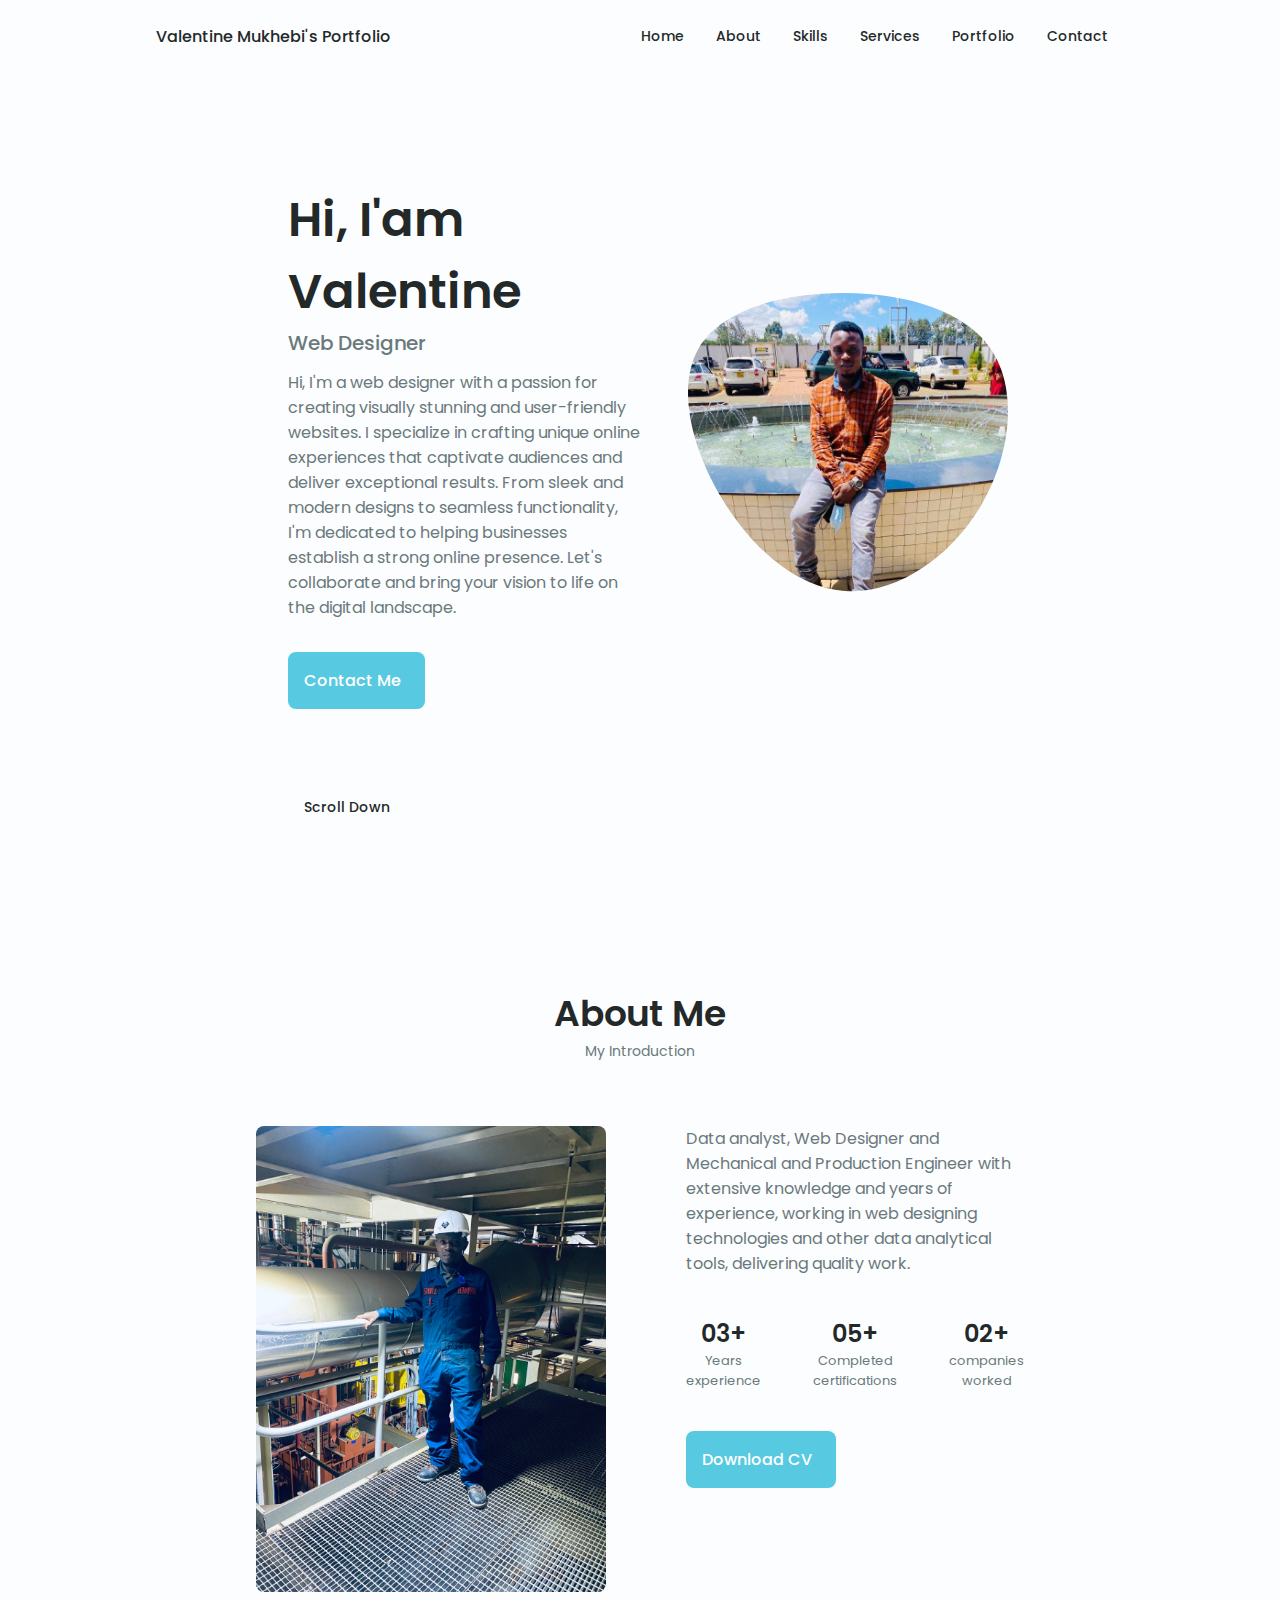
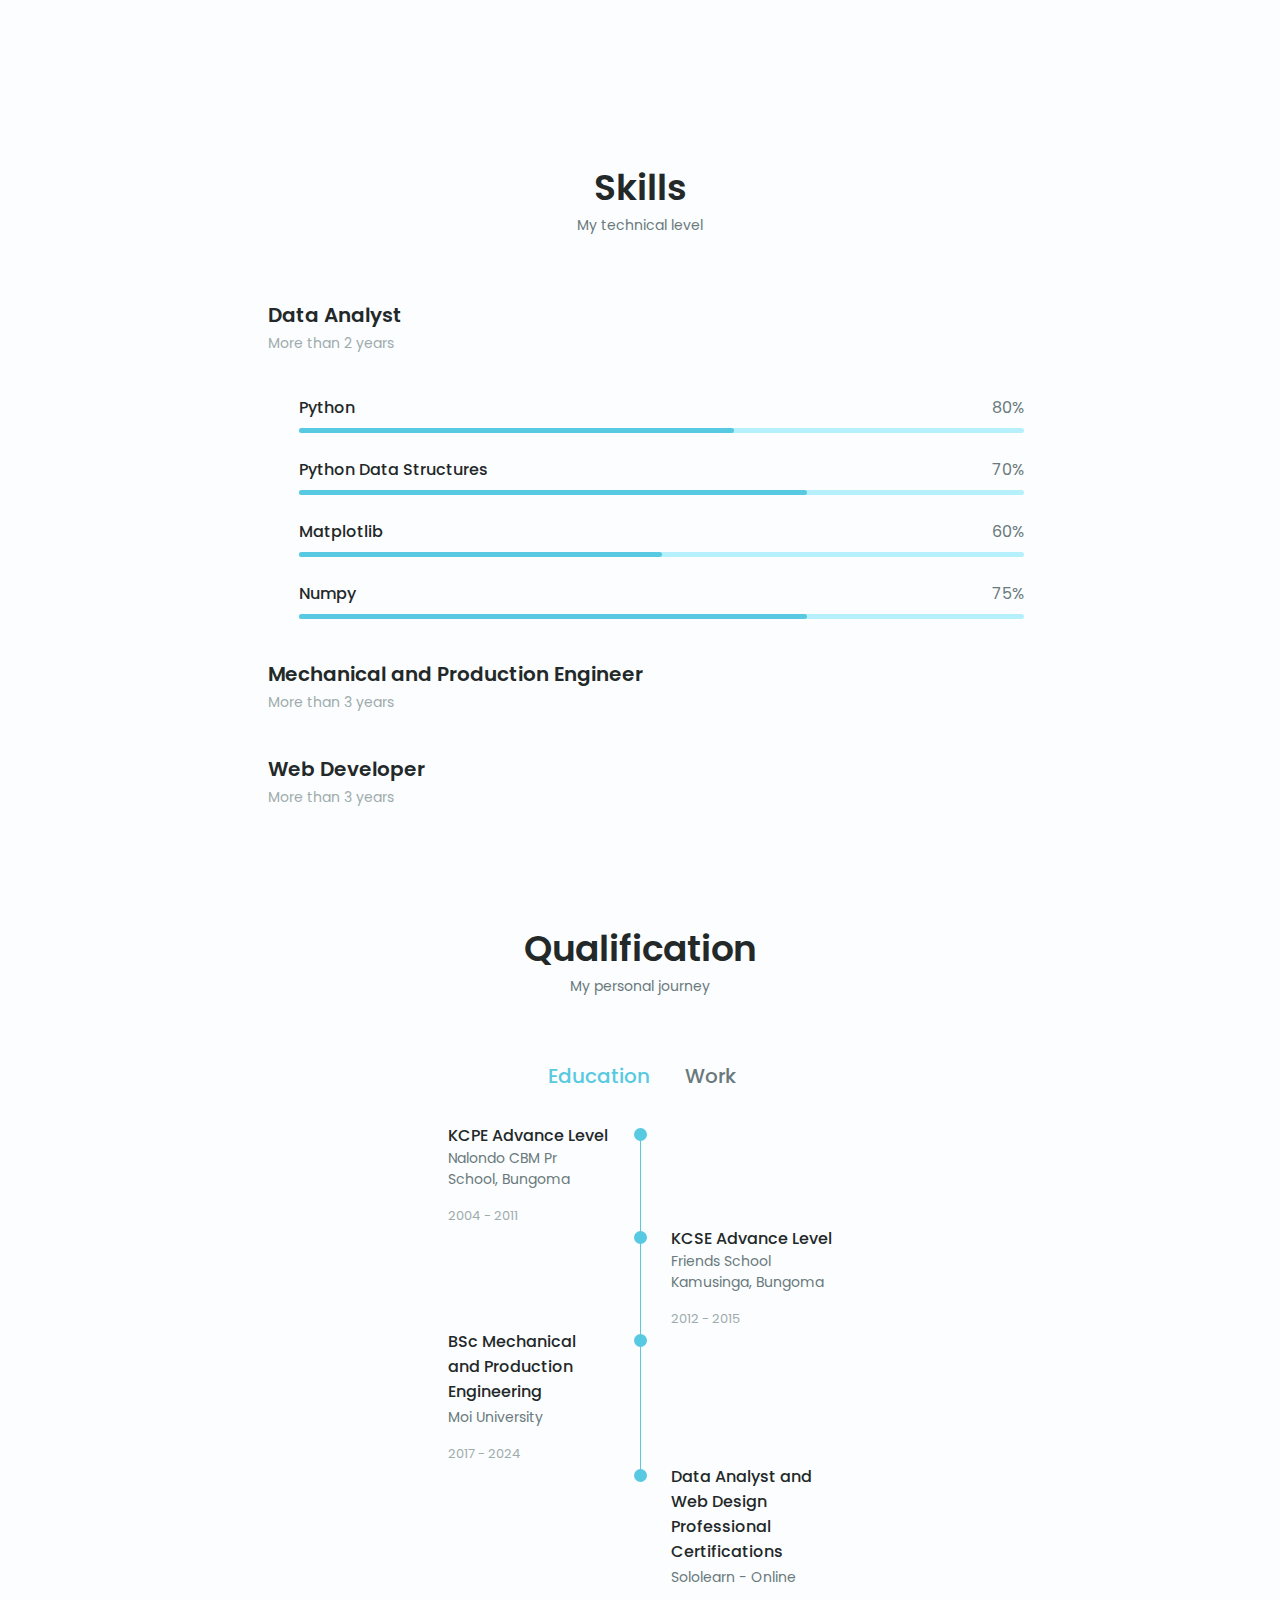
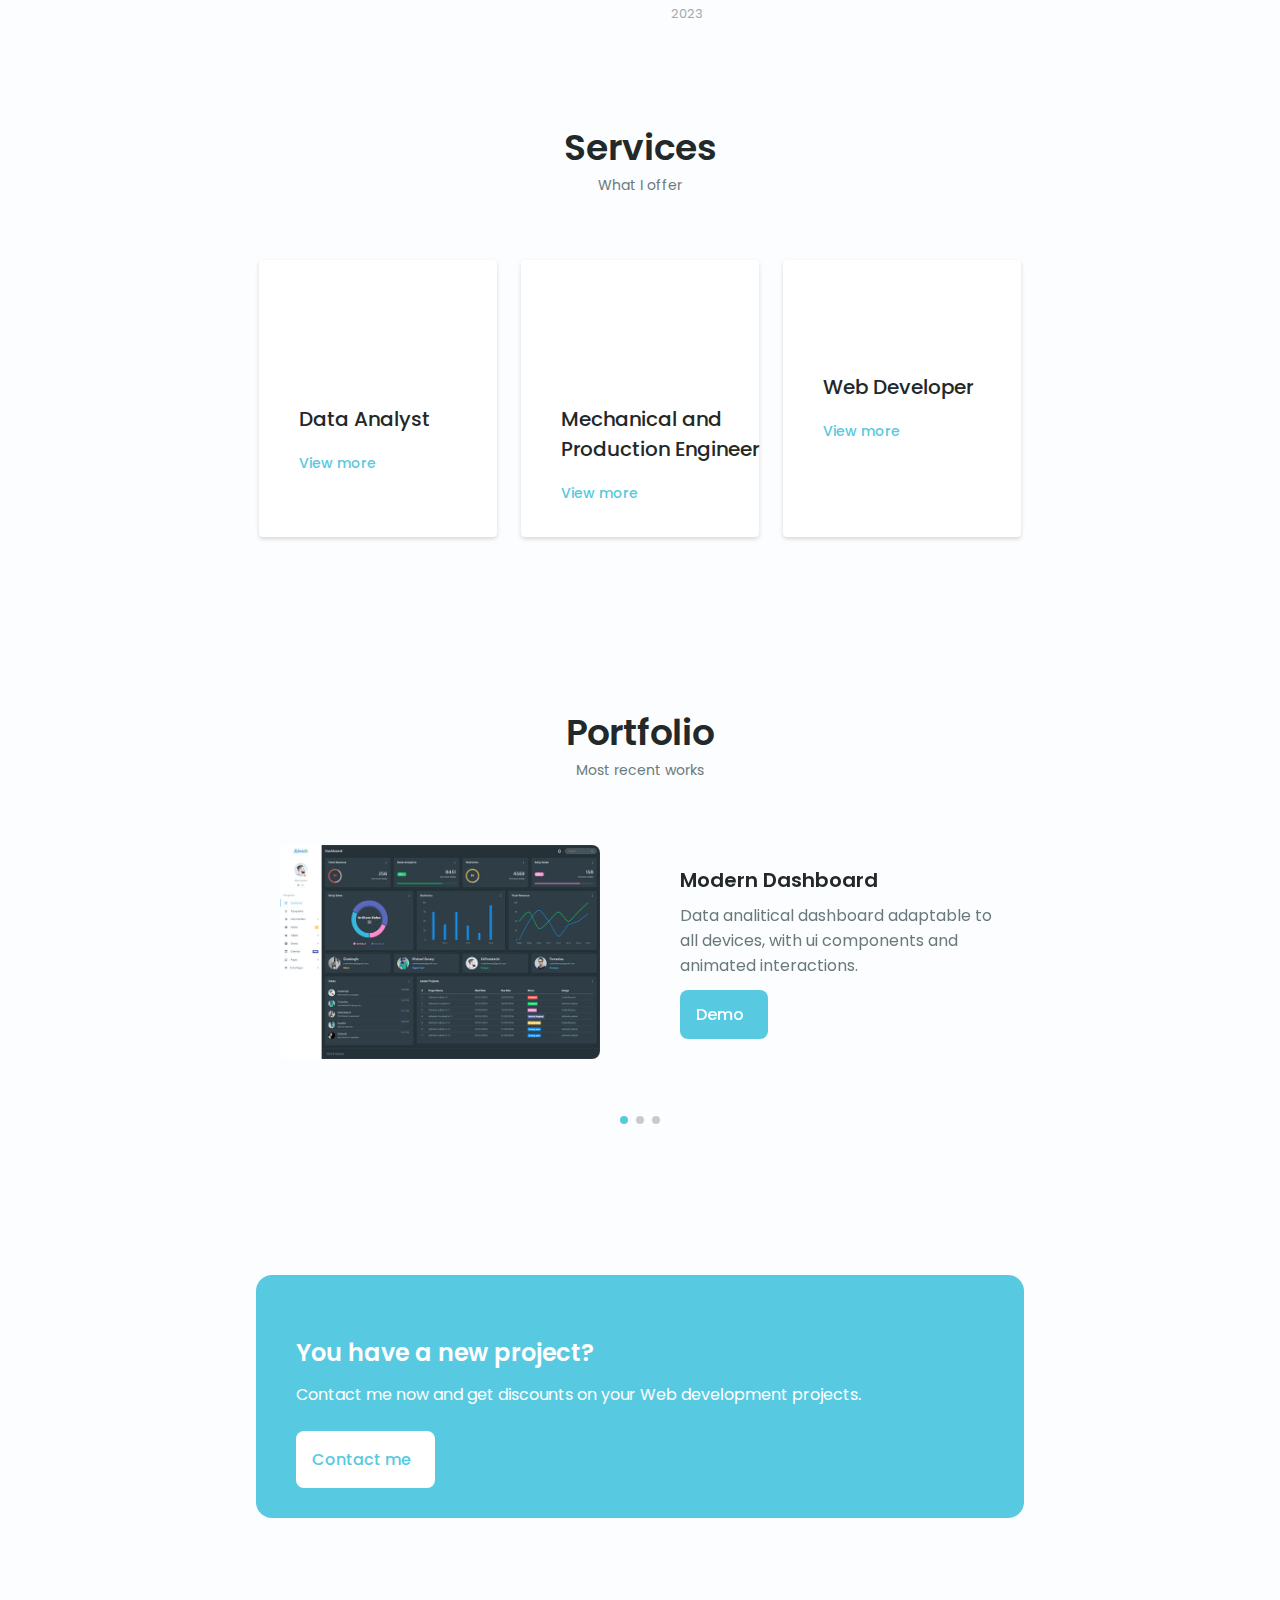
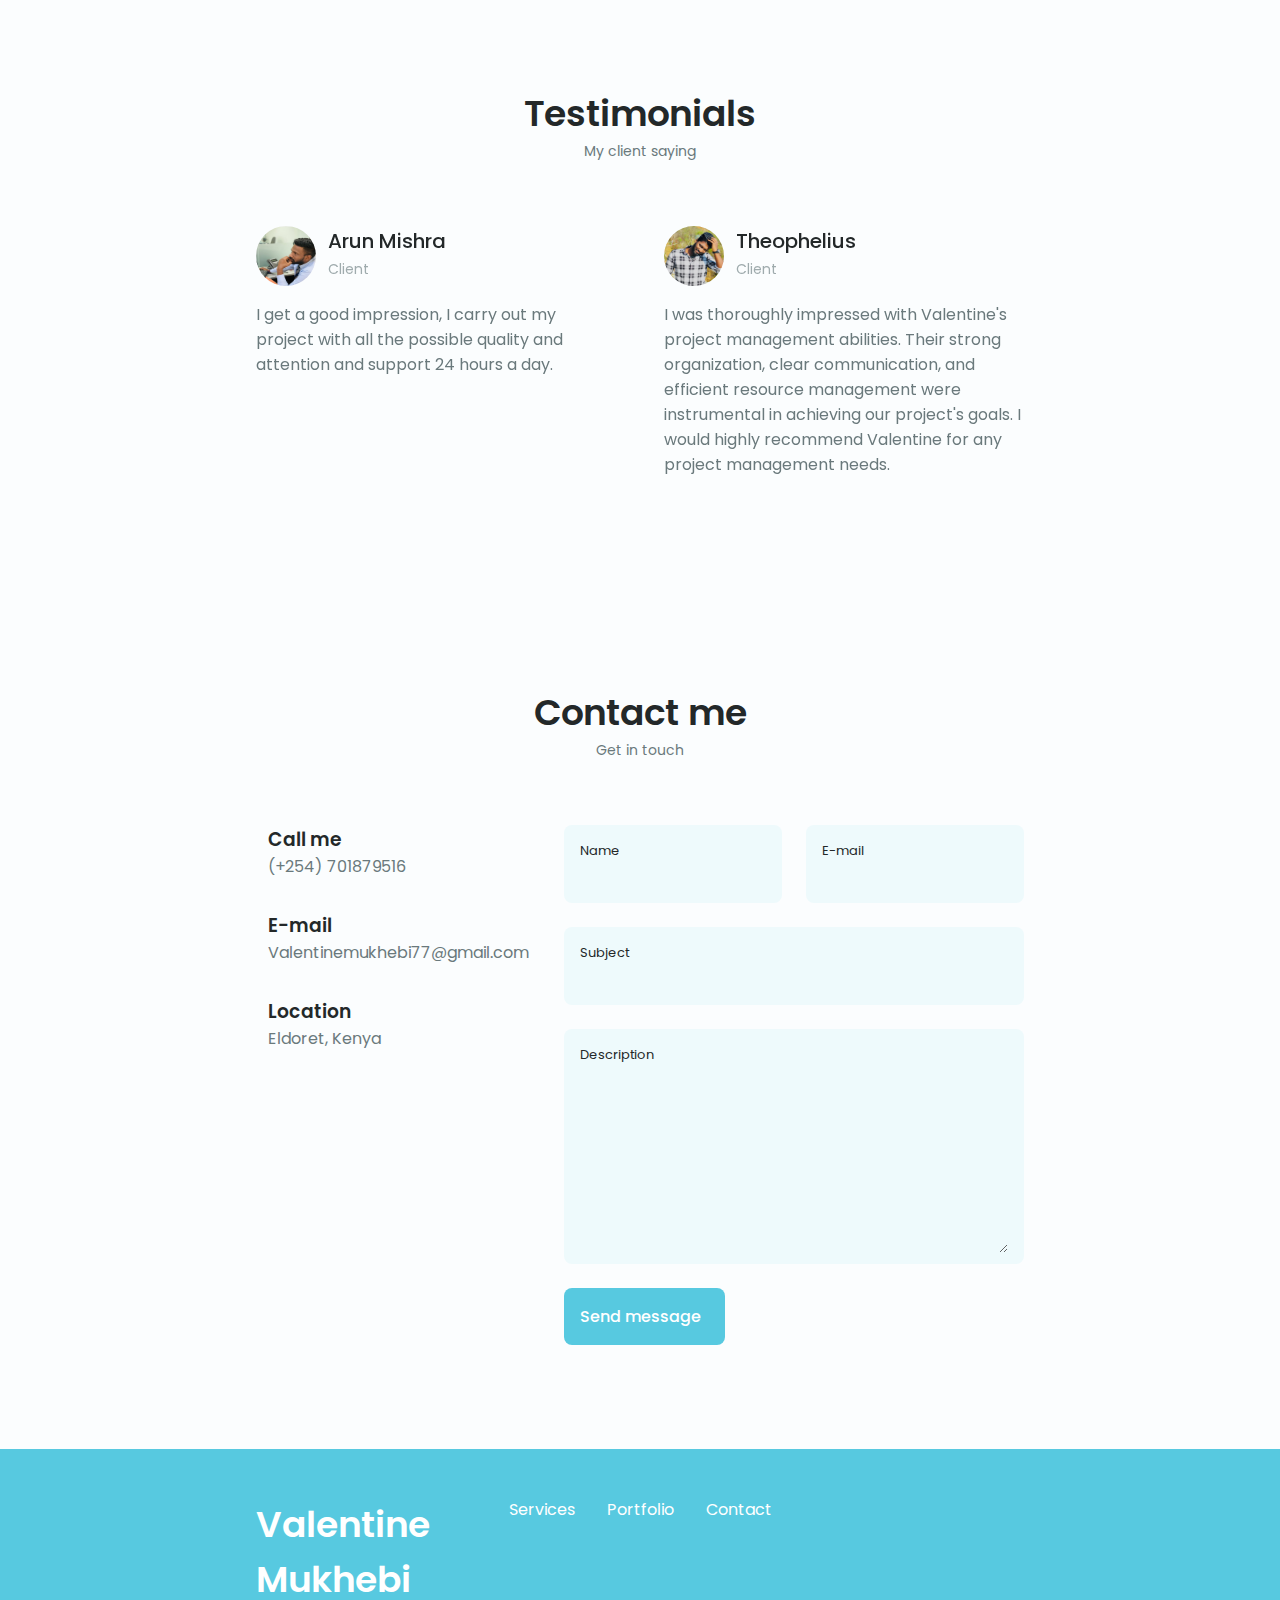
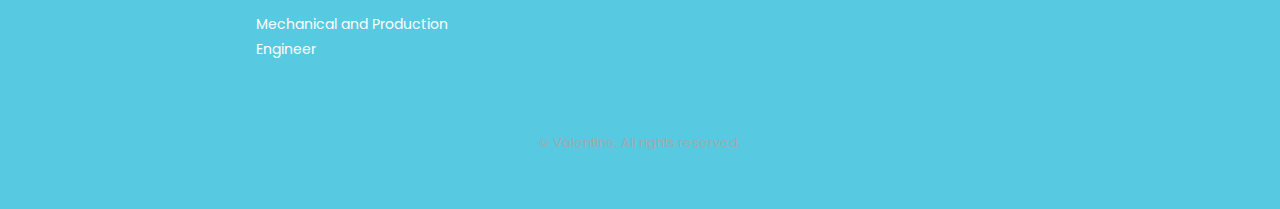
<file: Responsive-Portfolio-Design/index.html>
<!DOCTYPE html>
    <html lang="en">
    <head>
        <meta charset="UTF-8">
        <meta name="viewport" content="width=device-width, initial-scale=1.0">

        <!--==================== UNICONS ====================-->
        <link rel="stylesheet" href="https://unicons.iconscout.com/release/v4.0.0/css/line.css">
        
        <!--==================== SWIPER CSS ====================-->
        <link rel="stylesheet" href="./packages/css/swiper-bundle.min.css">
        
        <!--==================== CSS ====================-->
        <link rel="stylesheet" href="./packages/css/styles.css">

        <title>Valentine</title>
    </head>
    <body>
        <!--==================== HEADER ====================-->
        <header class="header" id="header">
            <nav class="nav container">
                <a href="#" class="nav__logo">Valentine Mukhebi's Portfolio</a>
                <div class="nav__menu" id="nav-menu">
                    <ul class="nav__list grid">
                        <li class="nav__item">
                            <a href="#home" class="nav__link">
                                <i class="uil uil-estate nav__icon"></i>Home
                            </a>
                        </li>
                        <li class="nav__item">
                            <a href="#about" class="nav__link">
                                <i class="uil uil-user nav__icon"></i>About
                            </a>
                        </li>
                        <li class="nav__item">
                            <a href="#skills" class="nav__link">
                                <i class="uil uil-file-alt nav__icon"></i>Skills
                            </a>
                        </li>
                          <li class="nav__item">
                            <a href="#services" class="nav__link">
                                <i class="uil uil-briefcase-alt nav__icon"></i>Services
                            </a>
                        </li>
                        <li class="nav__item">
                            <a href="#portfolio" class="nav__link">
                                <i class="uil uil-scenery nav__icon"></i>Portfolio                                
                            </a>
                        </li>
                        <li class="nav__item">
                            <a href="#contact" class="nav__link">
                                <i class="uil uil-message nav__icon"></i>Contact                               
                            </a>
                        </li>
                    </ul>
                    <i class="uil uil-times nav__close" id="nav-close"></i>
                </div>
                <div class="nav__btns">
                    <!-- Theme change button -->

                    <i class="uil uil-moon change-theme" id="theme-button"></i>

                    <div class="nav__toggle" id="nav-toggle">
                        <i class="uil uil-apps"></i>
                    </div>
                </div>
            </nav>
        </header>

        <!--==================== MAIN ====================-->
        <main class="main">
            <!--==================== HOME ====================-->
            <section class="home section" id="home">
                <div class="home__container container grid">
                    <div class="home__content grid">
                        <div class="home__social">
                            <a href="https://www.linkedin.com/in/valentine-mukhebi-408279192?lipi=urn%3Ali%3Apage%3Ad_flagship3_profile_view_base_contact_details%3Bu1qR8qTRQ%2FGlBD%2F4utL1Sg%3D%3D" target="_blank" class="home__social-icon">
                                <i class="uil uil-linkedin-alt"></i>
                            </a>
                            <a href="https://twitter.com/fa_cadee" target="_blank" class="home__social-icon">
                                <i class="uil uil-twitter-alt"></i>
                            </a>
                            <a href="https://github.com/Mukhe-bi" target="_blank" class="home__social-icon">
                                <i class="uil uil-github-alt"></i>
                            </a>
                        </div>

                        <div class="home__img">
                            <svg class="home__blob" viewBox="0 0 200 187" xmlns="http://www.w3.org/2000/svg" xmlns:xlink="http://www.w3.org/1999/xlink">
                                <mask id="mask0" mask-type="alpha">
                                    <path d="M190.312 36.4879C206.582 62.1187 201.309 102.826 182.328 134.186C163.346 165.547 
                                    130.807 187.559 100.226 186.353C69.6454 185.297 41.0228 161.023 21.7403 129.362C2.45775 
                                    97.8511 -7.48481 59.1033 6.67581 34.5279C20.9871 10.1032 59.7028 -0.149132 97.9666 
                                    0.00163737C136.23 0.303176 174.193 10.857 190.312 36.4879Z"/>
                                </mask>
                                <g mask="url(#mask0)">
                                    <path d="M190.312 36.4879C206.582 62.1187 201.309 102.826 182.328 134.186C163.346 
                                    165.547 130.807 187.559 100.226 186.353C69.6454 185.297 41.0228 161.023 21.7403 
                                    129.362C2.45775 97.8511 -7.48481 59.1033 6.67581 34.5279C20.9871 10.1032 59.7028 
                                    -0.149132 97.9666 0.00163737C136.23 0.303176 174.193 10.857 190.312 36.4879Z"/>
                                    <image class="home__blob-img" x="" xlink:href="packages/images/photo_2023-04-19_14-53-00.jpg"/>
                                </g>
                            </svg>
                        </div>

                        <div class="home__data">
                            <h1 class="home__title">Hi, I'am Valentine</h1>
                            <h3 class="home__subtitle">Web Designer</h3>
                            <p class="home__description">Hi, I'm a web designer with a passion for creating visually stunning and user-friendly websites. I specialize in crafting unique online experiences that captivate audiences and deliver exceptional results. From sleek and modern designs to seamless functionality, I'm dedicated to helping businesses establish a strong online presence. Let's collaborate and bring your vision to life on the digital landscape.</p>
                            <a href="#contact" class="button button--flex home__button">
                                Contact Me<i class="uil uil-message button__icon"></i>
                            </a>
                        </div>
                    </div>

                    <div class="home__scroll">
                        <a href="#about" class="home__scroll-button button--flex">
                            <i class="uil uil-mouse-alt home__scroll-mouse"></i>
                            <span class="home__scroll-name">Scroll Down</span>
                            <i class="uil uil-arrow-down home__scroll-arrow"></i>
                        </a>
                    </div>
                </div>
            </section>

            <!--==================== ABOUT ====================-->
            <section class="about section" id="about">
                <h2 class="section__title">About Me</h2>
                <span class="section__subtitle">My Introduction</span>

                <div class="about__container container grid">
                    <img src="packages/images/photo_2023-06-13_00-40-46.jpg" alt="" class="about__img">
                    <div class="about__data">
                        <p class="about__description">
                            Data analyst, Web Designer and Mechanical and Production Engineer with extensive knowledge and years of experience, 
                            working in web designing technologies and other data analytical tools, 
                            delivering quality work.
                        </p>
                        <div class="about__info">
                            <div>
                                <span class="about__info-title">03+</span>
                                <span class="about__info-name">Years <br> experience</span>
                            </div>
                            <div>
                                <span class="about__info-title">05+</span>
                                <span class="about__info-name">Completed <br> certifications</span>
                            </div>
                            <div>
                                <span class="about__info-title">02+</span>
                                <span class="about__info-name">companies<br>worked</span>
                            </div>
                        </div>

                        <div class="about__buttons">
                            <a download="" href="packages/images/VALENTINE resume (2).pdf" class="button button--flex">
                                Download CV<i class="uil uil-download-alt button__icon"></i>
                            </a>
                        </div>
                    </div>
                </div>
            </section>

            <!--==================== SKILLS ====================-->
            <section class="skills section" id="skills">
                <h2 class="section__title">Skills</h2>
                <span class="section__subtitle">My technical level</span>

                <div class="skills__container container grid">
                    <div>
                         <!--==================== SKILL-1 ====================-->
                        <div class="skills__content skills__open">
                            <div class="skills__header">
                                <i class="uil uil-analytics skills__icon"></i>
                               <div>
                                   <h1 class="skills__title">Data Analyst</h1>
                                   <span class="skills__subtitle">More than 2 years</span>
                               </div>

                               <i class="uil uil-angle-down skills__arrow"></i>
                            </div>
                            <div class="skills__list grid">
                                <div class="skills__data">
                                    <div class="skills__titles">
                                        <h3 class="skills__name">Python</h3>
                                        <span class="skills__number">80%</span>
                                    </div>
                                    <div class="skills__bar">
                                        <span class="skills__percentage skills__python"></span>
                                    </div>
                                </div>
                               <div class="skills__data">
                                   <div class="skills__titles">
                                       <h3 class="skills__name">Python Data Structures</h3>
                                       <span class="skills__number">70%</span>
                                   </div>
                                   <div class="skills__bar">
                                       <span class="skills__percentage skills__tab"></span>
                                   </div>
                               </div>
                               <div class="skills__data">
                                   <div class="skills__titles">
                                       <h3 class="skills__name">Matplotlib</h3>
                                       <span class="skills__number">60%</span>
                                   </div>
                                   <div class="skills__bar">
                                       <span class="skills__percentage skills__sql"></span>
                                   </div>
                               </div>
                               <div class="skills__data">
                                   <div class="skills__titles">
                                       <h3 class="skills__name">Numpy</h3>
                                       <span class="skills__number">75%</span>
                                   </div>
                                   <div class="skills__bar">
                                       <span class="skills__percentage skills__google"></span>
                                   </div>
                               </div>
                            </div>
                        </div>
                         <!--==================== SKILLS 2 ====================-->
                        <div class="skills__content skills__close">
                            <div class="skills__header">
                                <i class="uil uil-money-bill skills__icon"></i>
                               <div>
                                   <h1 class="skills__title">Mechanical and Production Engineer</h1>
                                   <span class="skills__subtitle">More than 3 years</span>
                               </div>

                               <i class="uil uil-angle-down skills__arrow"></i>
                            </div>
                            <div class="skills__list grid">
                                <div class="skills__data">
                                    <div class="skills__titles">
                                        <h3 class="skills__name">Technical proficiency</h3>
                                        <span class="skills__number">80%</span>
                                    </div>
                                    <div class="skills__bar">
                                        <span class="skills__percentage skills__bank"></span>
                                    </div>
                               </div>
                               <div class="skills__data">
                                   <div class="skills__titles">
                                       <h3 class="skills__name">Problem-solving ability</h3>
                                       <span class="skills__number">80%</span>
                                   </div>
                                   <div class="skills__bar">
                                       <span class="skills__percentage skills__counter"></span>
                                   </div>
                               </div>
                               <div class="skills__data">
                                    <div class="skills__titles">
                                      <h3 class="skills__name">Project management</h3>
                                      <span class="skills__number">70%</span>
                                    </div>
                                    <div class="skills__bar">
                                       <span class="skills__percentage skills__google"></span>
                                    </div>
                                </div>
                                <div class="skills__data">
                                   <div class="skills__titles">
                                       <h3 class="skills__name">Knowledge of manufacturing processes</h3>
                                       <span class="skills__number">90%</span>
                                   </div>
                                   <div class="skills__bar">
                                       <span class="skills__percentage skills__office"></span>
                                   </div>
                                </div>
                            </div>
                        </div>
                    </div>

                    <div>
                        <!--==================== SKILLS 3 ====================-->
                        <div class="skills__content skills__close">
                            <div class="skills__header">
                               <i class="uil uil-brackets-curly skills__icon"></i>
                               <div>
                                   <h1 class="skills__title">Web Developer</h1>
                                   <span class="skills__subtitle">More than 3 years</span>
                               </div>

                               <i class="uil uil-angle-down skills__arrow"></i>
                            </div>
                            <div class="skills__list grid">
                                <div class="skills__data">
                                    <div class="skills__titles">
                                        <h3 class="skills__name">HTML</h3>
                                        <span class="skills__number">90%</span>
                                    </div>
                                    <div class="skills__bar">
                                        <span class="skills__percentage skills__html"></span>
                                    </div>
                                </div>
                               <div class="skills__data">
                                   <div class="skills__titles">
                                       <h3 class="skills__name">CSS</h3>
                                       <span class="skills__number">80%</span>
                                   </div>
                                   <div class="skills__bar">
                                       <span class="skills__percentage skills__css"></span>
                                   </div>
                               </div>
                               <div class="skills__data">
                                   <div class="skills__titles">
                                       <h3 class="skills__name">JavaScript</h3>
                                       <span class="skills__number">75%</span>
                                   </div>
                                   <div class="skills__bar">
                                       <span class="skills__percentage skills__js"></span>
                                   </div>
                               </div>
                               <div class="skills__data">
                                   <div class="skills__titles">
                                       <h3 class="skills__name">React</h3>
                                       <span class="skills__number">70%</span>
                                   </div>
                                   <div class="skills__bar">
                                       <span class="skills__percentage skills__wordpress"></span>
                                   </div>
                               </div>
                           </div>
                       </div>
                    </div>
                </div>
            </section>

              <!--==================== QUALIFICATION ====================-->
        <section class="qualification__section">
            <h2 class="section__title">Qualification</h2>
            <span class="section__subtitle">My personal journey</span>

            <div class="qualification__container container">
                <div class="qualification__tabs">
                    <div class="qualification__button button--flex qualification__active" data-target='#education'>
                        <i class="uil uil-graduation-cap qualification__icon"></i>
                        Education
                    </div>

                    <div class="qualification__button button--flex" data-target="#work">
                        <i class="uil uil-briefcase-alt qualification__icon"></i>
                        Work
                    </div>
                </div>

                <div class="qualification__sections">
            <!--==================== QUALIFICATION CONTENT 1 ====================-->
            <div class="qualification__content qualification__active" data-content id="education">
             <!--==================== QUALIFICATION 1 ====================--> 
             <div class="qualification__data">
                 <div>
                     <h3 class="qualification__title">KCPE Advance Level </h3>
                     <span class="qualification__subtitle">Nalondo CBM Pr School, Bungoma</span>
                     <div class="qualification__calendar">
                        <i class="uil uil-calendar-alt"></i>
                        2004 - 2011
                     </div>
                 </div>

                 <div>
                     <span class="qualification__rounder"></span>
                     <span class="qualification__line"></span>
                 </div>
             </div>
             
             <!--==================== QUALIFICATION 2 ====================--> 
             <div class="qualification__data">
                <div></div>
                <div>
                   <span class="qualification__rounder"></span>
                   <span class="qualification__line"></span>
                </div>

                <div>
                    <h3 class="qualification__title">KCSE Advance Level</h3>
                    <span class="qualification__subtitle">Friends School Kamusinga, Bungoma</span>
                    <div class="qualification__calendar">
                       <i class="uil uil-calendar-alt"></i>
                       2012 - 2015
                    </div>
                </div>
            </div> 

            <!--==================== QUALIFICATION 3 ====================--> 
            <div class="qualification__data">
                <div>
                    <h3 class="qualification__title">BSc Mechanical and Production Engineering</h3>
                    <span class="qualification__subtitle">Moi University</span>
                    <div class="qualification__calendar">
                       <i class="uil uil-calendar-alt"></i>
                       2017 - 2024
                    </div>
                </div>

                <div>
                    <span class="qualification__rounder"></span>
                    <span class="qualification__line"></span>
                </div>
            </div> 

            <!--==================== QUALIFICATION 4 ====================--> 
            <div class="qualification__data">
                <div></div>
                <div>
                    <span class="qualification__rounder"></span>
                   <!-- <span class="qualification__line"></span> -->
                </div>

                <div>
                    <h3 class="qualification__title">Data Analyst and Web Design Professional Certifications</h3>
                    <span class="qualification__subtitle">Sololearn - Online</span>
                    <div class="qualification__calendar">
                       <i class="uil uil-calendar-alt"></i>
                       2023
                    </div>
                </div>

                
            </div>
            </div>
            
            <!--==================== QUALIFICATION CONTENT 2 ====================-->
            <div class="qualification__content" data-content id="work">
                <!--==================== QUALIFICATION 1 ====================--> 
                <div class="qualification__data">
                    <div>
                        <h3 class="qualification__title">Mechanical and Production Engineer Intern</h3>
                        <span class="qualification__subtitle">Comply Industries - Nakuru</span>
                        <div class="qualification__calendar">
                           <i class="uil uil-calendar-alt"></i>
                           2022
                        </div>
                    </div>
   
                    <div>
                        <span class="qualification__rounder"></span>
                        <span class="qualification__line"></span>
                    </div>
                </div>
                
                <!--==================== QUALIFICATION 2 ====================--> 
                <div class="qualification__data">
                   <div></div>
                   <div>
                      <span class="qualification__rounder"></span>
                      <span class="qualification__line"></span>
                   </div>
   
                   <div>
                       <h3 class="qualification__title">Mechanical and Production Engineer Intern</h3>
                       <span class="qualification__subtitle">KENGEN - Olkaria</span>
                       <div class="qualification__calendar">
                          <i class="uil uil-calendar-alt"></i>
                          2023
                       </div>
                   </div>
               </div> 
   
               <!--==================== QUALIFICATION 3 ====================--> 
               <div class="qualification__data">
                   <div>
                       <h3 class="qualification__title">Freelancer Web Designer</h3>
                       <span class="qualification__subtitle">Freelance - Online</span>
                       <div class="qualification__calendar">
                          <i class="uil uil-calendar-alt"></i>
                          2023 - Present
                       </div>
                   </div>
   
                   <div>
                       <span class="qualification__rounder"></span>
                       <!-- <span class="qualification__line"></span> -->
                   </div>
               </div> 
          
               </div> 
             
               </div>
            </div>
        </section>
      
        <!--==================== SERVICES ====================-->
        <section class="services section" id="services">
            <h2 class="section__title">Services</h2>
            <span class="section__subtitle">What I offer</span>

            <div class="services__container container grid">
        <!--==================== SERVICES 1 ====================-->  
        <div class="services__content">
            <div>
                <i class="uil uil-analytics skills__icon"></i>
                <h3 class="services__title">Data Analyst<br></h3>
            </div>
            <span class="button button--flex button--small button--link services__button">
                View more
                <i class="uil uil-arrow-right button__icon"></i>
            </span>

            <div class="services__modal">
                <div class="services__modal-content">
                    <h4 class="services__modal-title">Data Analyst <br></h4>
                    <i class="uil uil-times services__modal-close"></i>

                    <ul class="services__modal-services grid">
                        <li class="services__modal-service">
                            <i class="uil uil-check-circle services__modal-icon"></i>
                            <p>I analize data systems.</p>
                        </li>

                        <li class="services__modal-service">
                            <i class="uil uil-check-circle services__modal-icon"></i>
                            <p>Automating information retrieval.</p>
                        </li>

                        <li class="services__modal-service">
                            <i class="uil uil-check-circle services__modal-icon"></i>
                            <p>Systematically applying statistical and logical techniques.</p>
                        </li>

                        <li class="services__modal-service">
                            <i class="uil uil-check-circle services__modal-icon"></i>
                            <p>Visualizing graphs, charts and preparing reports and dashboards.</p>
                        </li>
                    </ul>
                </div>
            </div>
        </div>  
        
        <!--==================== SERVICES 2 ====================--> 
        <div class="services__content">
            <div>
                <i class="uil uil-money-bill skills__icon"></i>
                <h3 class="services__title">Mechanical and Production Engineer<br> </h3>
            </div>
            <span class="button button--flex button--small button--link services__button">
                View more
                <i class="uil uil-arrow-right button__icon"></i>
            </span>

            <div class="services__modal">
                <div class="services__modal-content">
                    <h4 class="services__modal-title">Mechanical and Production Engineer<br></h4>
                    <i class="uil uil-times services__modal-close"></i>

                    <ul class="services__modal-services grid">
                        <li class="services__modal-service">
                            <i class="uil uil-check-circle services__modal-icon"></i>
                            <p>Technical proficiency.</p>
                        </li>

                        <li class="services__modal-service">
                            <i class="uil uil-check-circle services__modal-icon"></i>
                            <p>Problem-solving ability.</p>
                        </li>

                        <li class="services__modal-service">
                            <i class="uil uil-check-circle services__modal-icon"></i>
                            <p>Project management.</p>
                        </li>

                        <li class="services__modal-service">
                            <i class="uil uil-check-circle services__modal-icon"></i>
                            <p>Knowledge of manufacturing processes.</p>
                        </li>
                    </ul>
                </div>
            </div>
        </div>  
       
        <!--==================== SERVICES 3 ====================-->
        <div class="services__content">
            <div>
                <i class="uil uil-arrow services__icon"></i>
                <h3 class="services__title">Web Developer<br></h3>
            </div>
            <span class="button button--flex button--small button--link services__button">
                View more
                <i class="uil uil-arrow-right button__icon"></i>
            </span>

            <div class="services__modal">
                <div class="services__modal-content">
                    <h4 class="services__modal-title">Web  Developer<br></h4>
                    <i class="uil uil-times services__modal-close"></i>

                    <ul class="services__modal-services grid">
                        <li class="services__modal-service">
                            <i class="uil uil-check-circle services__modal-icon"></i>
                            <p>I develop the user interface.</p>
                        </li>

                        <li class="services__modal-service">
                            <i class="uil uil-check-circle services__modal-icon"></i>
                            <p>Webpage development.</p>
                        </li>

                        <li class="services__modal-service">
                            <i class="uil uil-check-circle services__modal-icon"></i>
                            <p>I create Ux element interactions.</p>
                        </li>

                        <li class="services__modal-service">
                            <i class="uil uil-check-circle services__modal-icon"></i>
                            <p>Well trained in WordPress.</p>
                        </li>
                    </ul>
                </div>
            </div>
        </div> 
  
       
        </div>
        </section>
        <!--==================== PORTFOLIO ====================-->
        <section class="portfolio section" id="portfolio">

            <h2 class="section__title">Portfolio</h2>
            <span class="section__subtitle">Most recent works</span>

            <div class="portfolio__container container swiper-container">
                <div class="swiper-wrapper">
        <!--==================== PORTFOLIO 1 ====================-->
        
            <div class="portfolio__content grid swiper-slide">
                <img src="./packages/images/portfolio1.jpg" alt="" class="portfolio__img">

                <div class="portfolio_">
                    <h3 class="portfolio__title">Modern Dashboard</h3>
                    <p class="portfolio__description">Data analitical dashboard adaptable to all devices, 
                        with ui components and animated interactions.</p>
                    <a href="#" class="button button--flex button--small portfolio__button">
                        Demo
                        <i class="uil uil-arrow-right button__icon"></i>
                    </a>
                </div>
            </div>

            <!--==================== PORTFOLIO 2 ====================-->
        
            <div class="portfolio__content grid swiper-slide">
                <img src="./packages/images/portfolio3.PNG" alt="" class="portfolio__img">

                <div class="portfolio_">
                    <h3 class="portfolio__title">E-Commerce website</h3>
                    <p class="portfolio__description">Above Amazon clone is adaptable to all devices, with 
                        ui components and animated interactions.</p>
                    <a href="#" class="button button--flex button--small portfolio__button">
                        Demo
                        <i class="uil uil-arrow-right button__icon"></i>
                    </a>
                </div>
            </div>

            <!--==================== PORTFOLIO 3 ====================-->
        
            <div class="portfolio__content grid swiper-slide">
                <img src="./packages/images/portfolio2.png" alt="" class="portfolio__img">

                <div class="portfolio_">
                    <h3 class="portfolio__title">Brand Design</h3>
                    <p class="portfolio__description">Tesla Clone is adaptable to all devices, with 
                        ui components and animated interactions.</p>
                    <a href="#" class="button button--flex button--small portfolio__button">
                        Demo
                        <i class="uil uil-arrow-right button__icon"></i>
                    </a>
                </div>
            </div>
                </div>

            <!-- add arrows-->
            <div class="swiper-button-next">
                <i class="uil uil-angle-right-b swiper-portfolio-icon"></i>
            </div>

            <div class="swiper-button-prev">
                <i class="uil uil-angle-left-b swiper-portfolio-icon"></i>
            </div>

            <!-- Add Pagination -->
            <div class="swiper-pagination"></div>
            
        
        </div>

        </section>

        <!--==================== PROJECT IN MIND ====================-->
        <section class="project section">

            <div class="project__bg">
                <div class="project__container container grid">
                    <div class="project__data">
                        <h2 class="project__title">You have a new project?</h2>
                        <p class="project__description">Contact me now and get discounts on your Web development projects.</p>
                        <a href="#contact" class="button button--flex button--white">Contact me
                            <i class="uil uil-message project__icon button__icon"></i>
                        </a>
                       
                    </div>
                    <!-- <img src="assets/img/project.png" alt="" class="project__img"> -->
                </div>
            </div>

        </section>

        <!--==================== TESTIMONIAL ====================-->
        <section class="testimonial section">

            <h2 class="section__title">Testimonials</h2>
            <span class="section__subtitle">My client saying</span>

            <div class="testimonial__container container swiper-container">
                <div class="swiper-wrapper">
                <!--==================== TESTIMONIAL 1 ====================-->
                    <div class="testimonial__content swiper-slide">
                        <div class="testimonial__data">
                            <div class="testimonial__header">
                                <img src="./packages/images/arun.PNG" alt="" class="testimonial__img">
                                
                                <div>
                                    <h3 class="testimonial__name">Arun Mishra</h3>
                                    <span class="testimonial__client">Client</span>
                                </div>
                            </div>
                            <div>
                                <i class="uil uil-star testimonial__icon-star"></i>
                                <i class="uil uil-star testimonial__icon-star"></i>
                                <i class="uil uil-star testimonial__icon-star"></i>
                                <i class="uil uil-star testimonial__icon-star"></i>
                                <i class="uil uil-star testimonial__icon-star"></i>
                            </div>
                        </div>

                        <p class="testimonial__description">I get a good impression, I carry out my project with all the 
                            possible quality and attention and support 24 hours a day.
                        </p>
                    </div>
                    <!--==================== TESTIMONIAL 2 ====================-->
                    <div class="testimonial__content swiper-slide">
                        <div class="testimonial__data">
                            <div class="testimonial__header">
                                <img src="./packages/images/yuga.PNG" alt="" class="testimonial__img">
                                
                                <div>
                                    <h3 class="testimonial__name">Theophelius</h3>
                                    <span class="testimonial__client">Client</span>
                                </div>
                            </div>
                            <div>
                                <i class="uil uil-star testimonial__icon-star"></i>
                                <i class="uil uil-star testimonial__icon-star"></i>
                                <i class="uil uil-star testimonial__icon-star"></i>
                                <i class="uil uil-star testimonial__icon-star"></i>
                                <i class="uil uil-star testimonial__icon-star"></i>
                            </div>
                        </div>

                        <p class="testimonial__description">I was thoroughly impressed with Valentine's project management abilities. Their strong organization, clear communication, and efficient resource management were instrumental in achieving our project's goals. I would highly recommend Valentine for any project management needs.
                        </p>
                    </div>
                    <!--==================== TESTIMONIAL 3 ====================-->
                    <div class="testimonial__content swiper-slide">
                        <div class="testimonial__data">
                            <div class="testimonial__header">
                                <img src="./packages/images/shenan.PNG" alt="" class="testimonial__img">
                                
                                <div>
                                    <h3 class="testimonial__name">Shenan Virgo</h3>
                                    <span class="testimonial__client">Client</span>
                                </div>
                            </div>
                            <div>
                                <i class="uil uil-star testimonial__icon-star"></i>
                                <i class="uil uil-star testimonial__icon-star"></i>
                                <i class="uil uil-star testimonial__icon-star"></i>
                                <i class="uil uil-star testimonial__icon-star"></i>
                                <i class="uil uil-star testimonial__icon-star"></i>
                            </div>
                        </div>

                        <p class="testimonial__description"> Valentine demonstrated exemplary project management skills throughout our collaboration. Their meticulous planning, effective communication, and resource allocation ensured a successful outcome. Highly recommended.</p>
                    </div>      
                </div>

                <!--Add pagination-->
                <div class="swiper-pagination swiper-pagination-testimonial"></div>
            </div>
            </section>

        <!--==================== CONTACT ME ====================-->
        <section class="contact section" id="contact">
            <h2 class="section__title">Contact me</h2>
            <span class="section__subtitle">Get in touch</span>

            <div class="contact__container container grid">
                <div>
                    <div class="contact__information">
                        <i class="uil uil-phone-alt contact__icon"></i>

                        <div>
                            <h3 class="contact__title">Call me</h3>
                            <span class="contatc__subtitle">(+254) 701879516</span>
                        </div>
                    </div>

                    <div class="contact__information">
                        <i class="uil uil-envelope contact__icon"></i>

                        <div>
                            <h3 class="contact__title">E-mail</h3>
                            <span class="contatc__subtitle">Valentinemukhebi77@gmail.com</span>
                        </div>
                    </div>

                    <div class="contact__information">
                        <i class="uil uil-map-marker contact__icon"></i>

                        <div>
                            <h3 class="contact__title">Location</h3>
                            <span class="contatc__subtitle">Eldoret, Kenya</span>
                        </div>
                    </div>
                </div>

                <form action="" class="contact__form grid">
                    <div class="contact__inputs grid">
                        <div class="contact__content">
                            <label for="" class="contact__label">Name</label>
                            <input type="text" class="contact__input">
                        </div>

                        <div class="contact__content">
                            <label for="" class="contact__label">E-mail</label>
                            <input type="email" class="contact__input">
                        </div>
                    </div>

                    <div class="contact__content">
                        <label for="" class="contact__label">Subject</label>
                        <input type="text" class="contact__input">
                    </div>

                    <div class="contact__content">
                        <label for="" class="contact__label">Description</label>
                        <textarea name="" id="" cols="0" rows="7" class="contact__input"></textarea>
                    </div>

                    <div>
                        <a href="#" class="button button--flex">
                            Send message
                            <i class="uil uil-message button__icon"></i>
                        </a>
                    </div>
                </form>
            </div>

        </section>
    </main>

    <!--==================== FOOTER ====================-->
    <footer class="footer">

        <div class="footer__bg">
            <div class="footer__container container grid">
                <div>
                    <h1 class="footer__title">Valentine Mukhebi</h1>
                    <span class="footer__subtitle">Mechanical and Production Engineer</span>
                </div>

                <ul class="footer__links">
                    <li>
                        <a href="#services" class="footer__link">Services</a>
                    </li>
                    <li>
                        <a href="#portfolio" class="footer__link">Portfolio</a>
                    </li>
                    <li>
                        <a href="#contact" class="footer__link">Contact</a>
                    </li>
                </ul>

                <div class="footer__socials">
                    <a href="https://www.facebook.com/valentino.hernandez.1044?mibextid=LQQJ4d" target="_blank" class="footer__social">
                        <i class="uil uil-facebook"></i>
                    </a>
                    <a href="https://instagram.com/mukhebiii?igshid=NTc4MTIwNjQ2YQ==" target="_blank" class="footer__social">
                        <i class="uil uil-instagram"></i>
                    </a>
                    <a href="https://twitter.com/fa_cadee" target="_blank" class="footer__social">
                        <i class="uil uil-twitter-alt"></i>
                    </a>
                </div>
            </div>
            <p class="footer__copy">&#169; Valentine. All rights reserved.</p>
        </div>
    </footer>

    <!--==================== SCROLL TOP ====================-->
    <a href="#" class="scrollup" id="scroll-up">
        <i class="uil uil-arrow-up scrollup__icon"></i>
    </a>
    

    <!--==================== SWIPER JS ====================-->
    <script src="./packages/js/swiper-bundle.min.js"></script>

    <!--==================== MAIN JS ====================-->
    <script src="./packages/js/main.js"></script>
</body>

</html>
</file>
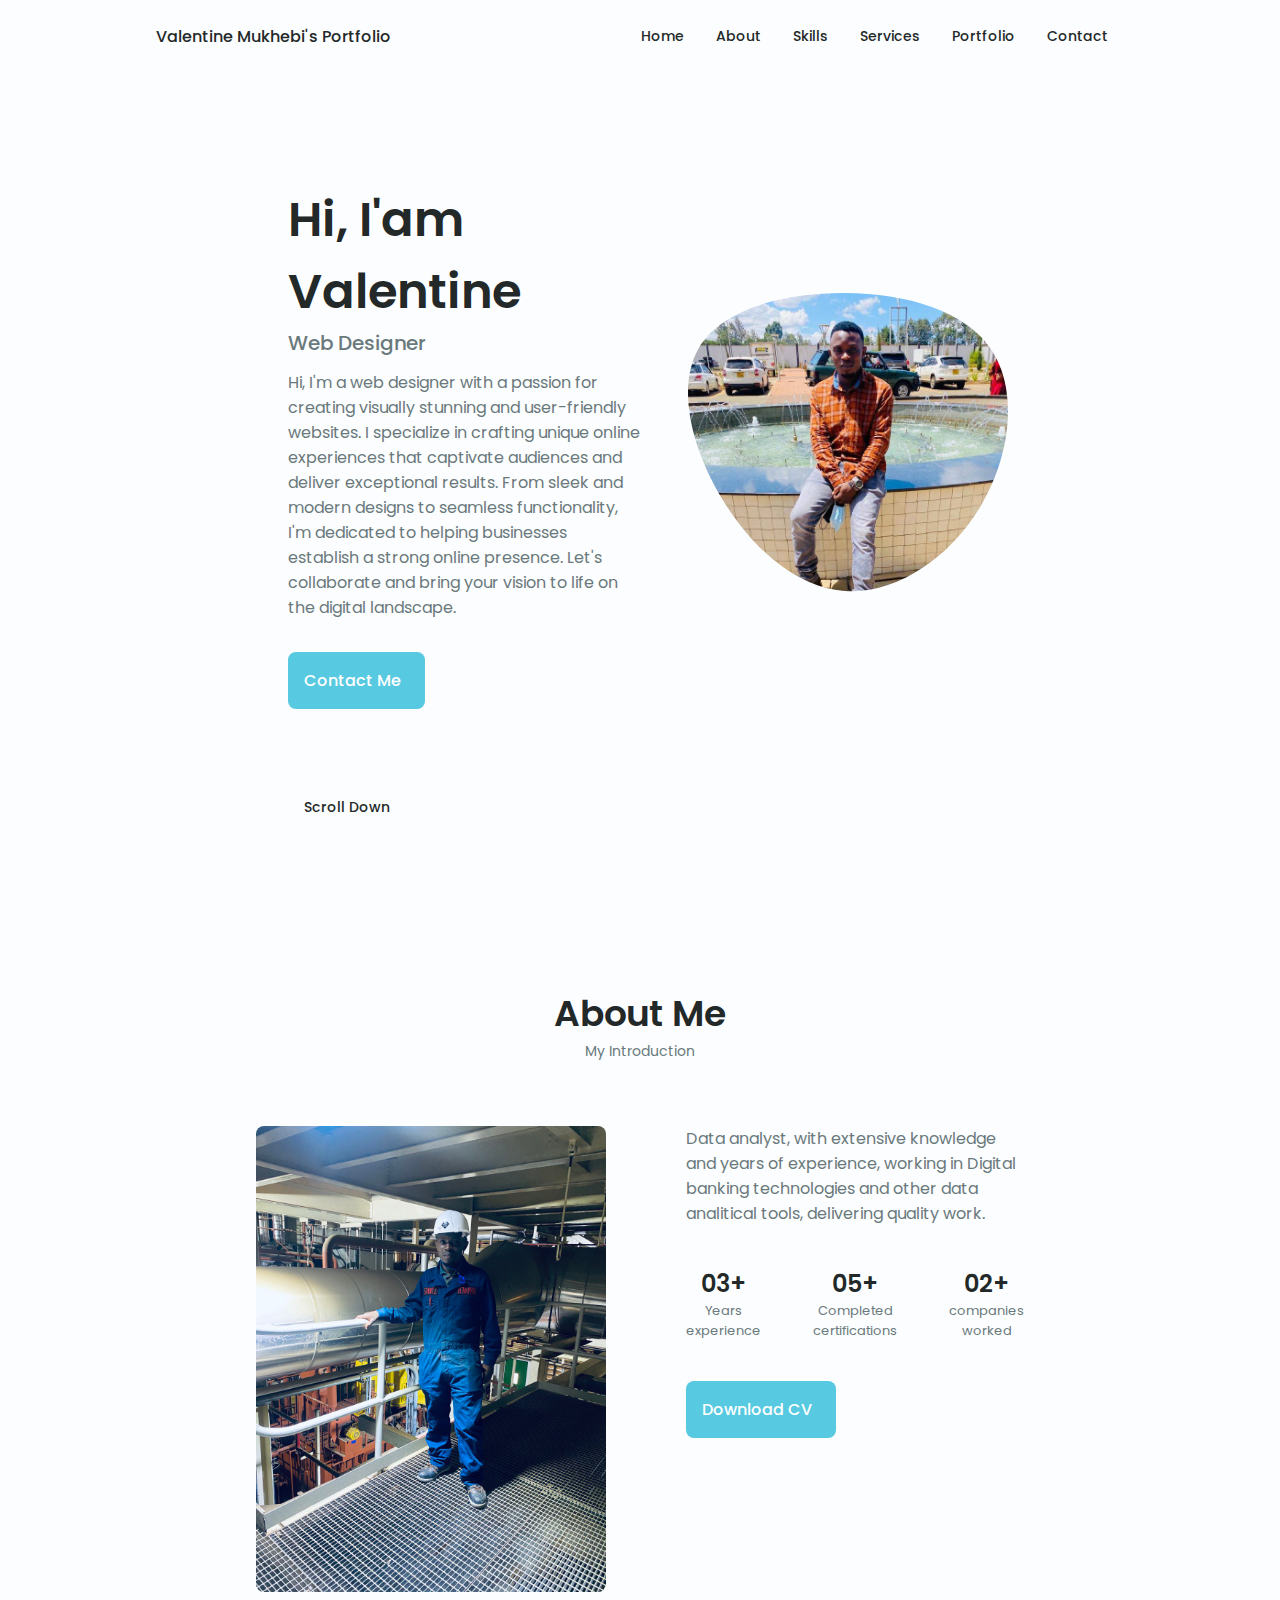
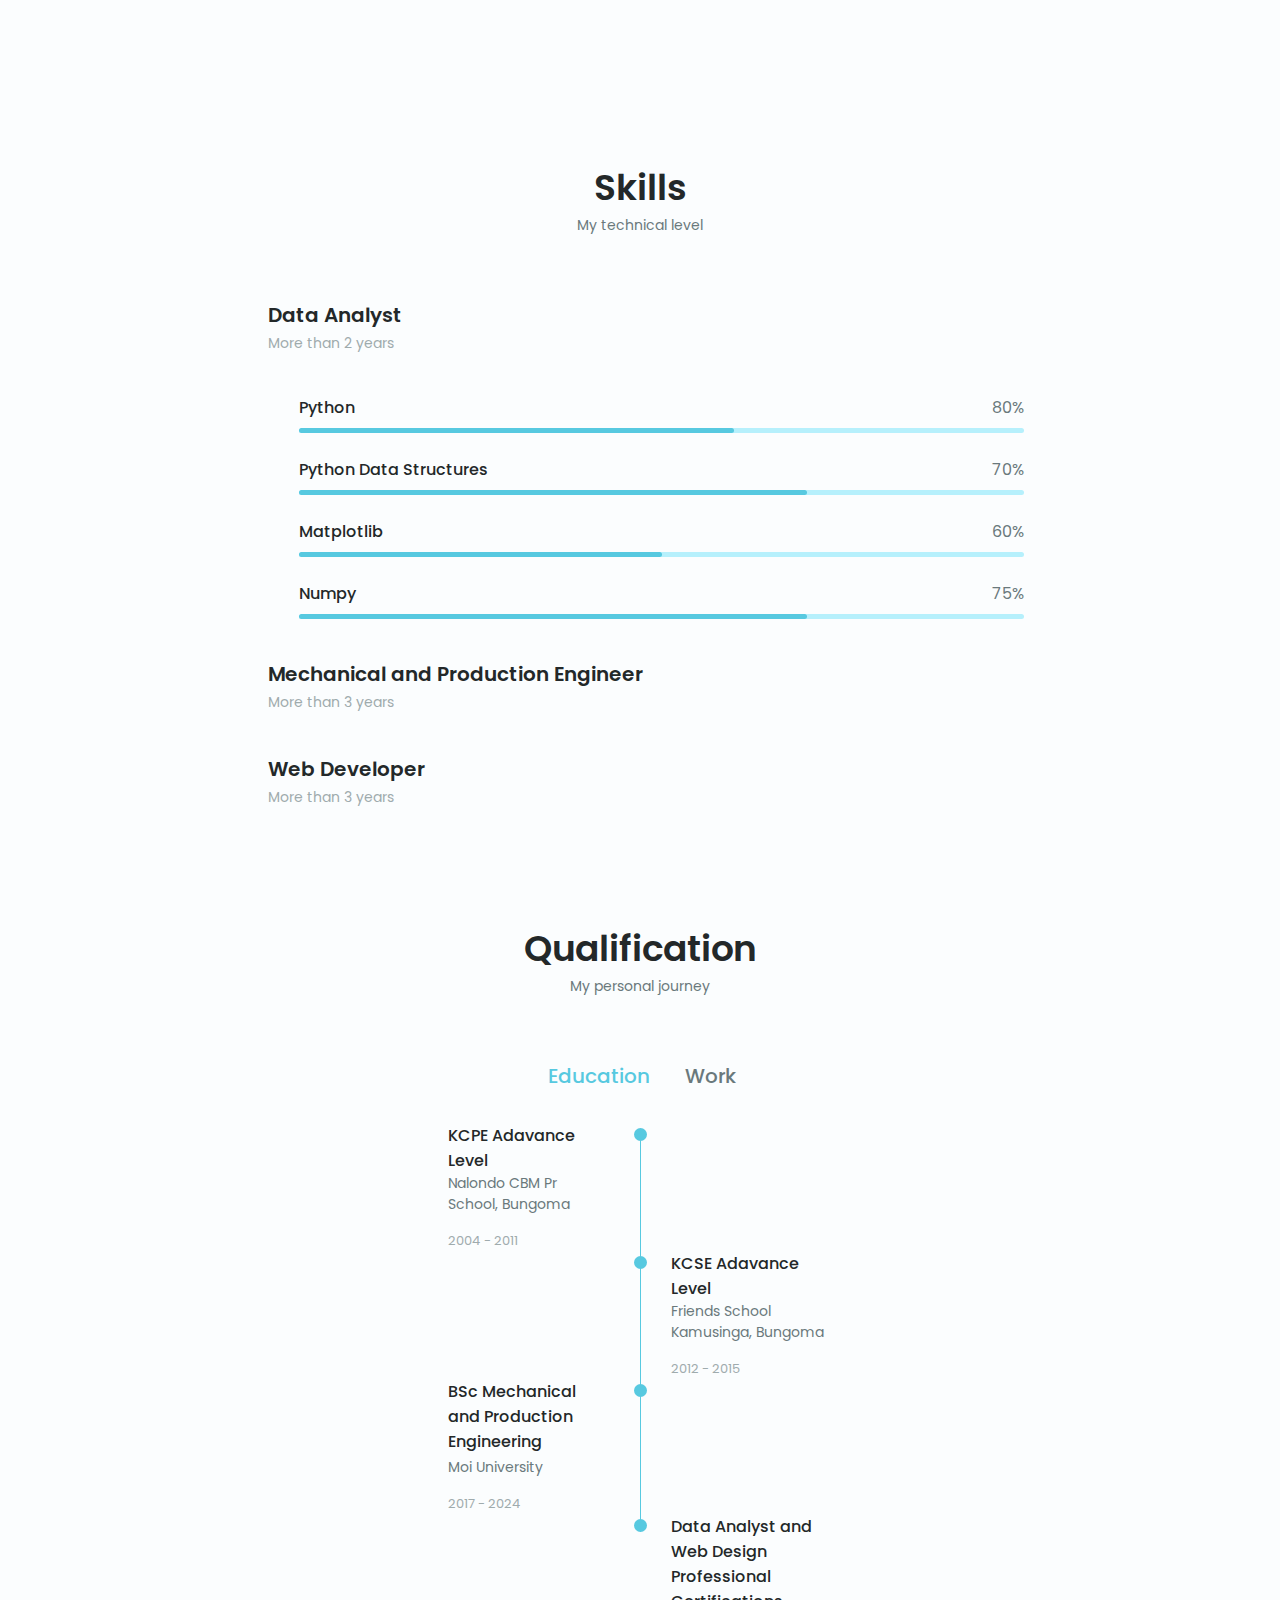
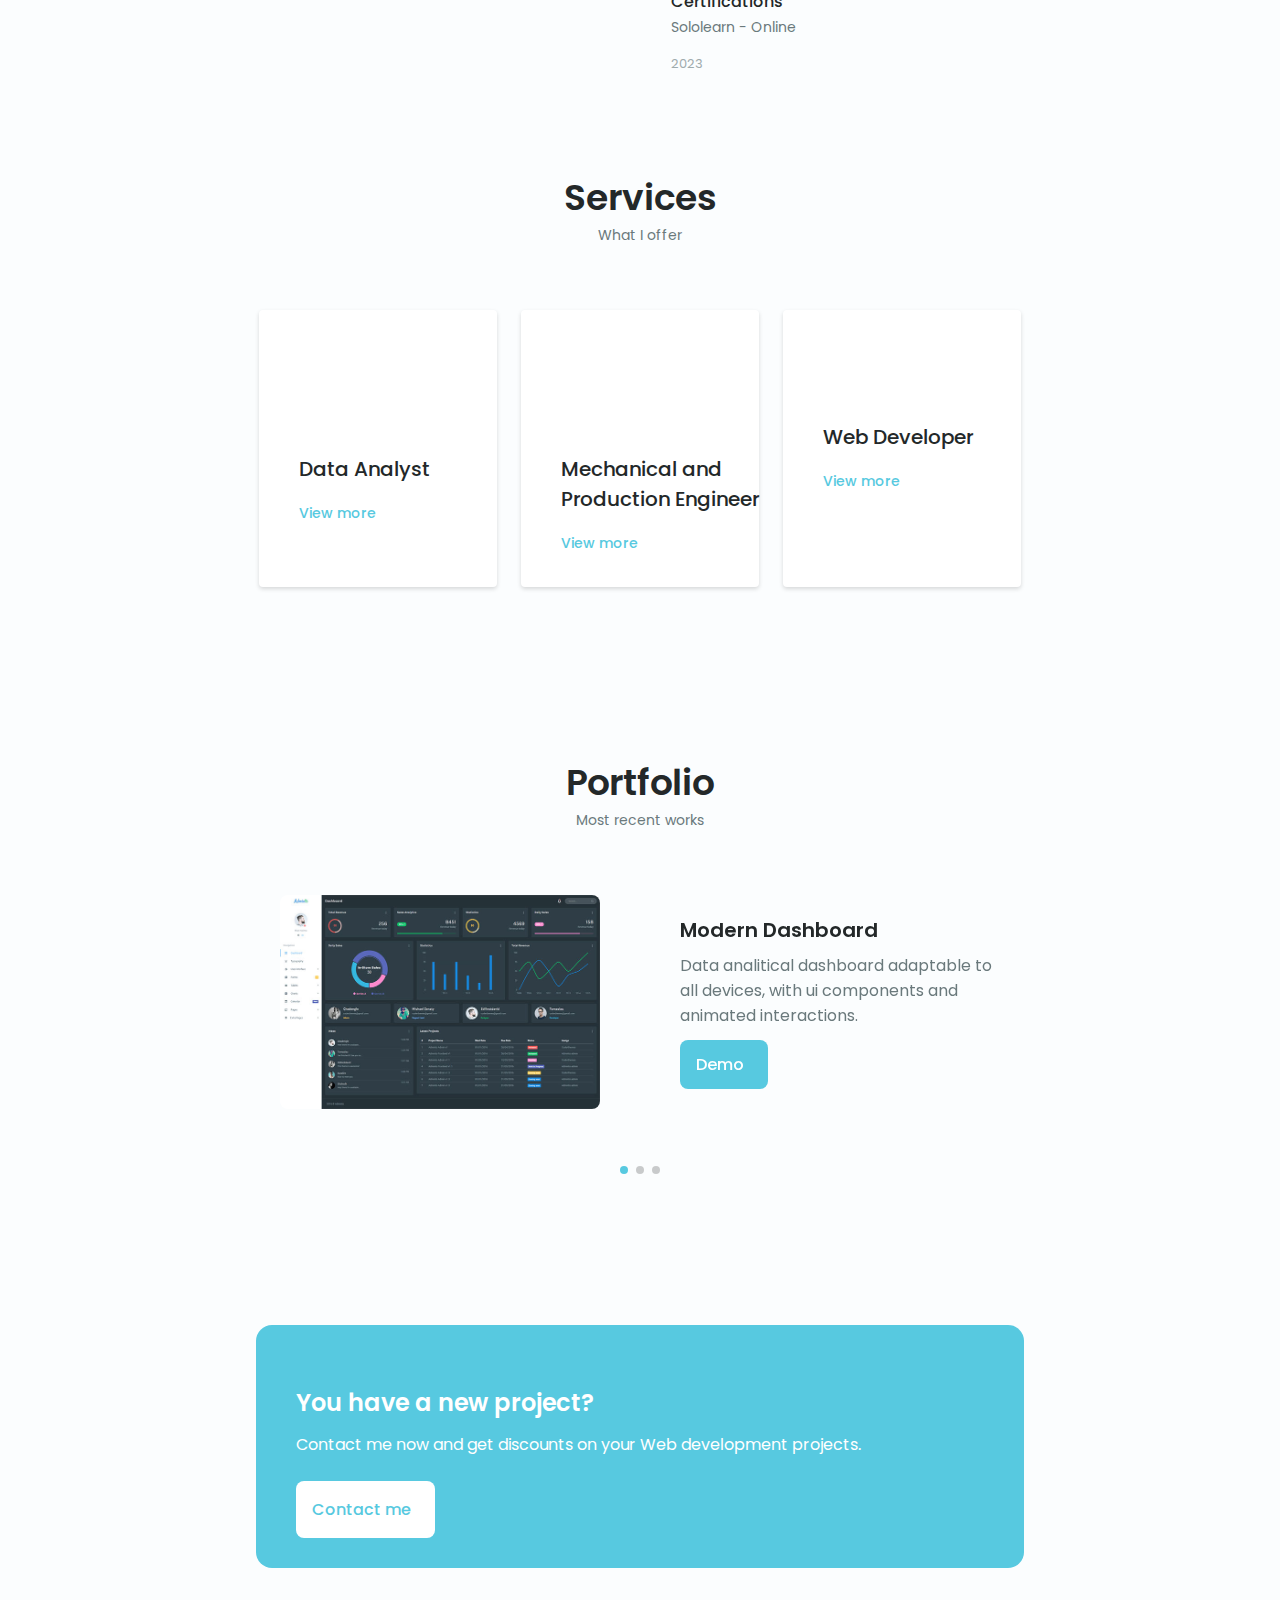
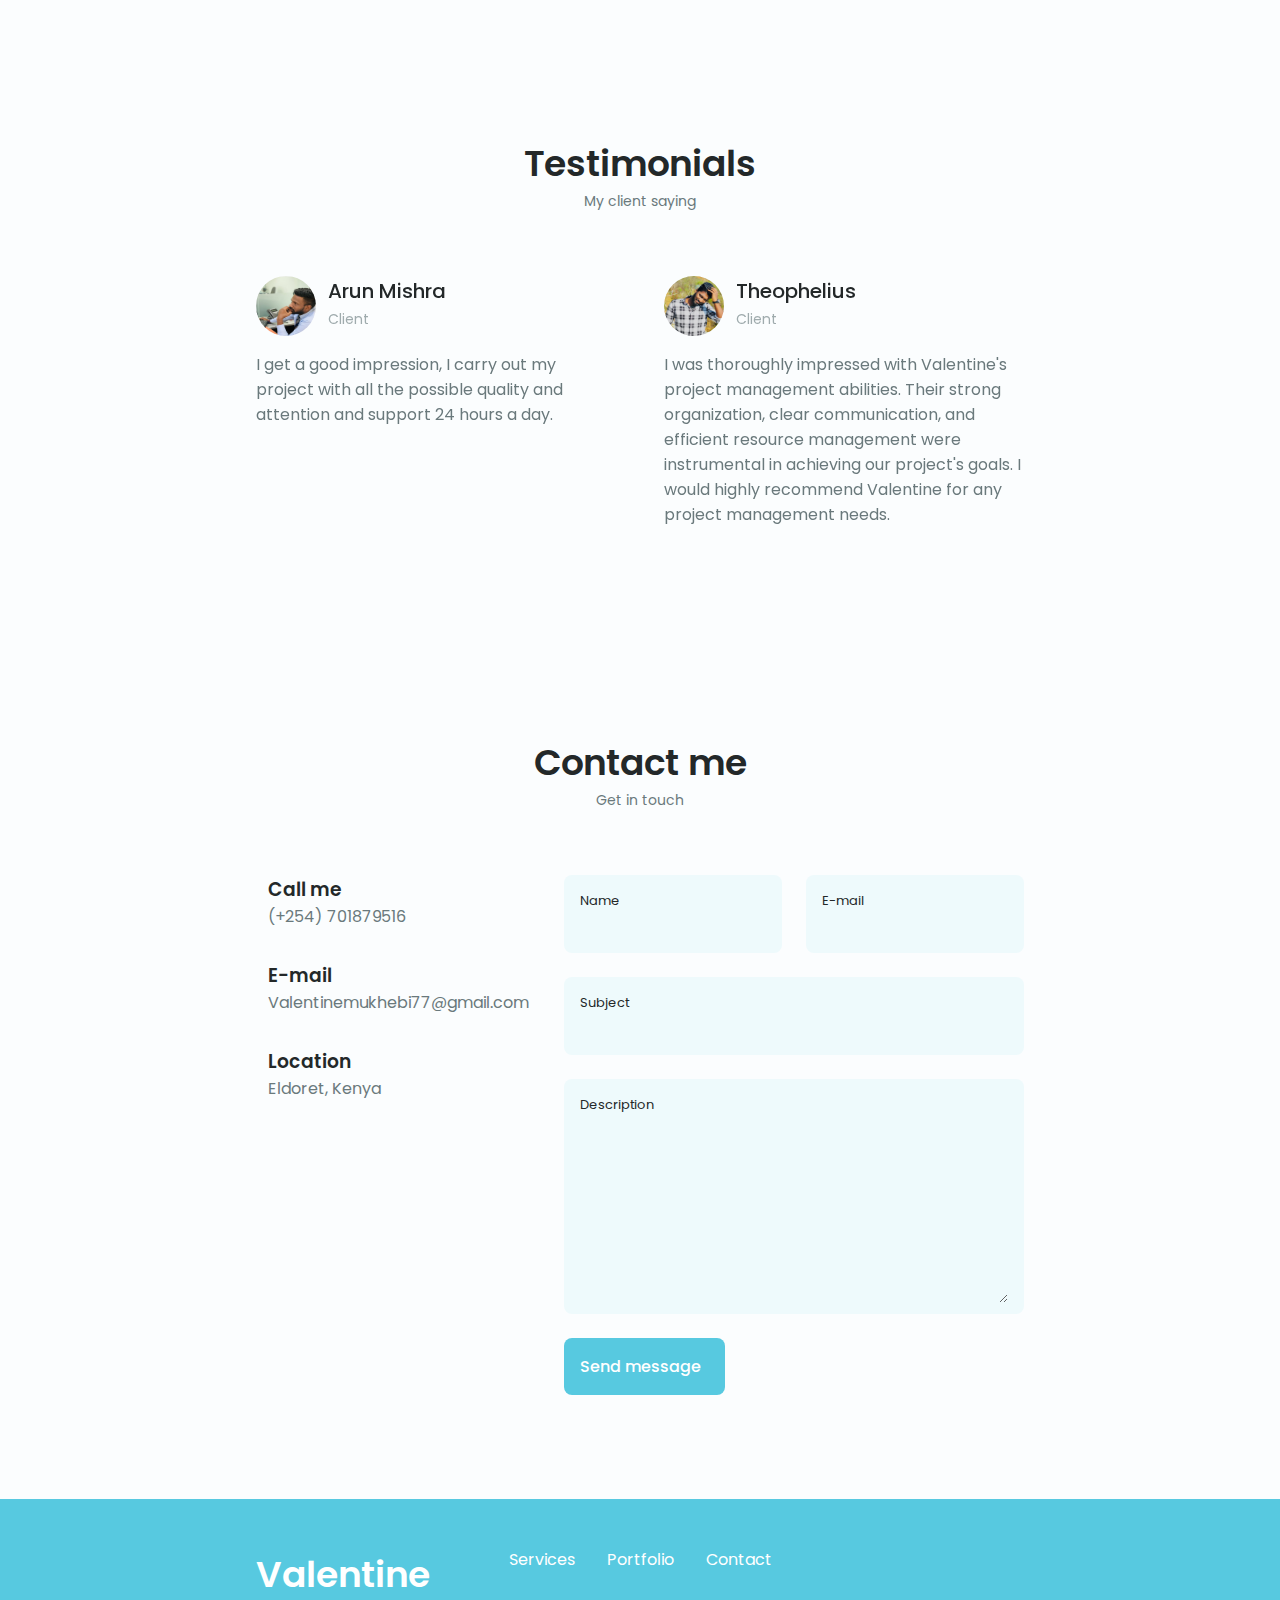
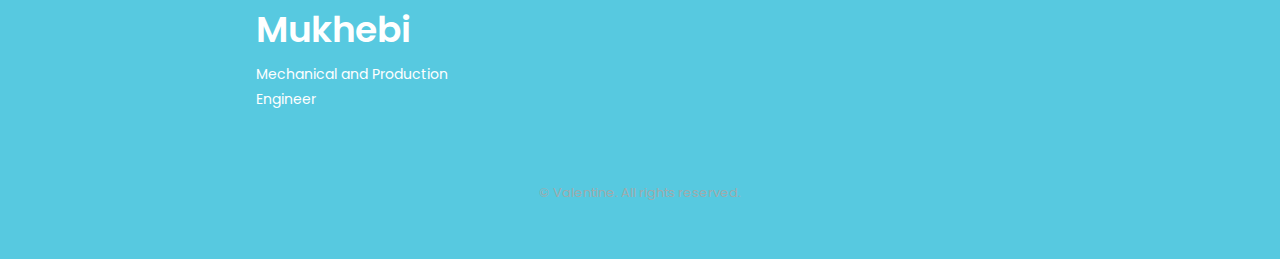
<file: Responsive-Portfolio-Design/valentine-s-Portfolio-/index.html>
<!DOCTYPE html>
    <html lang="en">
    <head>
        <meta charset="UTF-8">
        <meta name="viewport" content="width=device-width, initial-scale=1.0">

        <!--==================== UNICONS ====================-->
        <link rel="stylesheet" href="https://unicons.iconscout.com/release/v4.0.0/css/line.css">
        
        <!--==================== SWIPER CSS ====================-->
        <link rel="stylesheet" href="./packages/css/swiper-bundle.min.css">
        
        <!--==================== CSS ====================-->
        <link rel="stylesheet" href="./packages/css/styles.css">

        <title>Valentine</title>
    </head>
    <body>
        <!--==================== HEADER ====================-->
        <header class="header" id="header">
            <nav class="nav container">
                <a href="#" class="nav__logo">Valentine Mukhebi's Portfolio</a>
                <div class="nav__menu" id="nav-menu">
                    <ul class="nav__list grid">
                        <li class="nav__item">
                            <a href="#home" class="nav__link">
                                <i class="uil uil-estate nav__icon"></i>Home
                            </a>
                        </li>
                        <li class="nav__item">
                            <a href="#about" class="nav__link">
                                <i class="uil uil-user nav__icon"></i>About
                            </a>
                        </li>
                        <li class="nav__item">
                            <a href="#skills" class="nav__link">
                                <i class="uil uil-file-alt nav__icon"></i>Skills
                            </a>
                        </li>
                          <li class="nav__item">
                            <a href="#services" class="nav__link">
                                <i class="uil uil-briefcase-alt nav__icon"></i>Services
                            </a>
                        </li>
                        <li class="nav__item">
                            <a href="#portfolio" class="nav__link">
                                <i class="uil uil-scenery nav__icon"></i>Portfolio                                
                            </a>
                        </li>
                        <li class="nav__item">
                            <a href="#contact" class="nav__link">
                                <i class="uil uil-message nav__icon"></i>Contact                               
                            </a>
                        </li>
                    </ul>
                    <i class="uil uil-times nav__close" id="nav-close"></i>
                </div>
                <div class="nav__btns">
                    <!-- Theme change button -->

                    <i class="uil uil-moon change-theme" id="theme-button"></i>

                    <div class="nav__toggle" id="nav-toggle">
                        <i class="uil uil-apps"></i>
                    </div>
                </div>
            </nav>
        </header>

        <!--==================== MAIN ====================-->
        <main class="main">
            <!--==================== HOME ====================-->
            <section class="home section" id="home">
                <div class="home__container container grid">
                    <div class="home__content grid">
                        <div class="home__social">
                            <a href="https://www.linkedin.com/in/valentine-mukhebi-408279192?lipi=urn%3Ali%3Apage%3Ad_flagship3_profile_view_base_contact_details%3Bu1qR8qTRQ%2FGlBD%2F4utL1Sg%3D%3D" target="_blank" class="home__social-icon">
                                <i class="uil uil-linkedin-alt"></i>
                            </a>
                            <a href="https://twitter.com/fa_cadee" target="_blank" class="home__social-icon">
                                <i class="uil uil-twitter-alt"></i>
                            </a>
                            <a href="https://github.com/Mukhe-bi" target="_blank" class="home__social-icon">
                                <i class="uil uil-github-alt"></i>
                            </a>
                        </div>

                        <div class="home__img">
                            <svg class="home__blob" viewBox="0 0 200 187" xmlns="http://www.w3.org/2000/svg" xmlns:xlink="http://www.w3.org/1999/xlink">
                                <mask id="mask0" mask-type="alpha">
                                    <path d="M190.312 36.4879C206.582 62.1187 201.309 102.826 182.328 134.186C163.346 165.547 
                                    130.807 187.559 100.226 186.353C69.6454 185.297 41.0228 161.023 21.7403 129.362C2.45775 
                                    97.8511 -7.48481 59.1033 6.67581 34.5279C20.9871 10.1032 59.7028 -0.149132 97.9666 
                                    0.00163737C136.23 0.303176 174.193 10.857 190.312 36.4879Z"/>
                                </mask>
                                <g mask="url(#mask0)">
                                    <path d="M190.312 36.4879C206.582 62.1187 201.309 102.826 182.328 134.186C163.346 
                                    165.547 130.807 187.559 100.226 186.353C69.6454 185.297 41.0228 161.023 21.7403 
                                    129.362C2.45775 97.8511 -7.48481 59.1033 6.67581 34.5279C20.9871 10.1032 59.7028 
                                    -0.149132 97.9666 0.00163737C136.23 0.303176 174.193 10.857 190.312 36.4879Z"/>
                                    <image class="home__blob-img" x="" xlink:href="packages/images/photo_2023-04-19_14-53-00.jpg"/>
                                </g>
                            </svg>
                        </div>

                        <div class="home__data">
                            <h1 class="home__title">Hi, I'am Valentine</h1>
                            <h3 class="home__subtitle">Web Designer</h3>
                            <p class="home__description">Hi, I'm a web designer with a passion for creating visually stunning and user-friendly websites. I specialize in crafting unique online experiences that captivate audiences and deliver exceptional results. From sleek and modern designs to seamless functionality, I'm dedicated to helping businesses establish a strong online presence. Let's collaborate and bring your vision to life on the digital landscape.</p>
                            <a href="#contact" class="button button--flex home__button">
                                Contact Me<i class="uil uil-message button__icon"></i>
                            </a>
                        </div>
                    </div>

                    <div class="home__scroll">
                        <a href="#about" class="home__scroll-button button--flex">
                            <i class="uil uil-mouse-alt home__scroll-mouse"></i>
                            <span class="home__scroll-name">Scroll Down</span>
                            <i class="uil uil-arrow-down home__scroll-arrow"></i>
                        </a>
                    </div>
                </div>
            </section>

            <!--==================== ABOUT ====================-->
            <section class="about section" id="about">
                <h2 class="section__title">About Me</h2>
                <span class="section__subtitle">My Introduction</span>

                <div class="about__container container grid">
                    <img src="packages/images/photo_2023-06-13_00-40-46.jpg" alt="" class="about__img">
                    <div class="about__data">
                        <p class="about__description">
                            Data analyst, with extensive knowledge and years of experience, 
                            working in Digital banking technologies and other data analitical tools, 
                            delivering quality work.
                        </p>
                        <div class="about__info">
                            <div>
                                <span class="about__info-title">03+</span>
                                <span class="about__info-name">Years <br> experience</span>
                            </div>
                            <div>
                                <span class="about__info-title">05+</span>
                                <span class="about__info-name">Completed <br> certifications</span>
                            </div>
                            <div>
                                <span class="about__info-title">02+</span>
                                <span class="about__info-name">companies<br>worked</span>
                            </div>
                        </div>

                        <div class="about__buttons">
                            <a download="" href="packages/images/VALENTINE resume (2).pdf" class="button button--flex">
                                Download CV<i class="uil uil-download-alt button__icon"></i>
                            </a>
                        </div>
                    </div>
                </div>
            </section>

            <!--==================== SKILLS ====================-->
            <section class="skills section" id="skills">
                <h2 class="section__title">Skills</h2>
                <span class="section__subtitle">My technical level</span>

                <div class="skills__container container grid">
                    <div>
                         <!--==================== SKILL-1 ====================-->
                        <div class="skills__content skills__open">
                            <div class="skills__header">
                                <i class="uil uil-analytics skills__icon"></i>
                               <div>
                                   <h1 class="skills__title">Data Analyst</h1>
                                   <span class="skills__subtitle">More than 2 years</span>
                               </div>

                               <i class="uil uil-angle-down skills__arrow"></i>
                            </div>
                            <div class="skills__list grid">
                                <div class="skills__data">
                                    <div class="skills__titles">
                                        <h3 class="skills__name">Python</h3>
                                        <span class="skills__number">80%</span>
                                    </div>
                                    <div class="skills__bar">
                                        <span class="skills__percentage skills__python"></span>
                                    </div>
                                </div>
                               <div class="skills__data">
                                   <div class="skills__titles">
                                       <h3 class="skills__name">Python Data Structures</h3>
                                       <span class="skills__number">70%</span>
                                   </div>
                                   <div class="skills__bar">
                                       <span class="skills__percentage skills__tab"></span>
                                   </div>
                               </div>
                               <div class="skills__data">
                                   <div class="skills__titles">
                                       <h3 class="skills__name">Matplotlib</h3>
                                       <span class="skills__number">60%</span>
                                   </div>
                                   <div class="skills__bar">
                                       <span class="skills__percentage skills__sql"></span>
                                   </div>
                               </div>
                               <div class="skills__data">
                                   <div class="skills__titles">
                                       <h3 class="skills__name">Numpy</h3>
                                       <span class="skills__number">75%</span>
                                   </div>
                                   <div class="skills__bar">
                                       <span class="skills__percentage skills__google"></span>
                                   </div>
                               </div>
                            </div>
                        </div>
                         <!--==================== SKILLS 2 ====================-->
                        <div class="skills__content skills__close">
                            <div class="skills__header">
                                <i class="uil uil-money-bill skills__icon"></i>
                               <div>
                                   <h1 class="skills__title">Mechanical and Production Engineer</h1>
                                   <span class="skills__subtitle">More than 3 years</span>
                               </div>

                               <i class="uil uil-angle-down skills__arrow"></i>
                            </div>
                            <div class="skills__list grid">
                                <div class="skills__data">
                                    <div class="skills__titles">
                                        <h3 class="skills__name">Technical proficiency</h3>
                                        <span class="skills__number">80%</span>
                                    </div>
                                    <div class="skills__bar">
                                        <span class="skills__percentage skills__bank"></span>
                                    </div>
                               </div>
                               <div class="skills__data">
                                   <div class="skills__titles">
                                       <h3 class="skills__name">Problem-solving ability</h3>
                                       <span class="skills__number">80%</span>
                                   </div>
                                   <div class="skills__bar">
                                       <span class="skills__percentage skills__counter"></span>
                                   </div>
                               </div>
                               <div class="skills__data">
                                    <div class="skills__titles">
                                      <h3 class="skills__name">Project management</h3>
                                      <span class="skills__number">70%</span>
                                    </div>
                                    <div class="skills__bar">
                                       <span class="skills__percentage skills__google"></span>
                                    </div>
                                </div>
                                <div class="skills__data">
                                   <div class="skills__titles">
                                       <h3 class="skills__name">Knowledge of manufacturing processes</h3>
                                       <span class="skills__number">90%</span>
                                   </div>
                                   <div class="skills__bar">
                                       <span class="skills__percentage skills__office"></span>
                                   </div>
                                </div>
                            </div>
                        </div>
                    </div>

                    <div>
                        <!--==================== SKILLS 3 ====================-->
                        <div class="skills__content skills__close">
                            <div class="skills__header">
                               <i class="uil uil-brackets-curly skills__icon"></i>
                               <div>
                                   <h1 class="skills__title">Web Developer</h1>
                                   <span class="skills__subtitle">More than 3 years</span>
                               </div>

                               <i class="uil uil-angle-down skills__arrow"></i>
                            </div>
                            <div class="skills__list grid">
                                <div class="skills__data">
                                    <div class="skills__titles">
                                        <h3 class="skills__name">HTML</h3>
                                        <span class="skills__number">90%</span>
                                    </div>
                                    <div class="skills__bar">
                                        <span class="skills__percentage skills__html"></span>
                                    </div>
                                </div>
                               <div class="skills__data">
                                   <div class="skills__titles">
                                       <h3 class="skills__name">CSS</h3>
                                       <span class="skills__number">80%</span>
                                   </div>
                                   <div class="skills__bar">
                                       <span class="skills__percentage skills__css"></span>
                                   </div>
                               </div>
                               <div class="skills__data">
                                   <div class="skills__titles">
                                       <h3 class="skills__name">JavaScript</h3>
                                       <span class="skills__number">75%</span>
                                   </div>
                                   <div class="skills__bar">
                                       <span class="skills__percentage skills__js"></span>
                                   </div>
                               </div>
                               <div class="skills__data">
                                   <div class="skills__titles">
                                       <h3 class="skills__name">React</h3>
                                       <span class="skills__number">70%</span>
                                   </div>
                                   <div class="skills__bar">
                                       <span class="skills__percentage skills__wordpress"></span>
                                   </div>
                               </div>
                           </div>
                       </div>
                    </div>
                </div>
            </section>

              <!--==================== QUALIFICATION ====================-->
        <section class="qualification__section">
            <h2 class="section__title">Qualification</h2>
            <span class="section__subtitle">My personal journey</span>

            <div class="qualification__container container">
                <div class="qualification__tabs">
                    <div class="qualification__button button--flex qualification__active" data-target='#education'>
                        <i class="uil uil-graduation-cap qualification__icon"></i>
                        Education
                    </div>

                    <div class="qualification__button button--flex" data-target="#work">
                        <i class="uil uil-briefcase-alt qualification__icon"></i>
                        Work
                    </div>
                </div>

                <div class="qualification__sections">
            <!--==================== QUALIFICATION CONTENT 1 ====================-->
            <div class="qualification__content qualification__active" data-content id="education">
             <!--==================== QUALIFICATION 1 ====================--> 
             <div class="qualification__data">
                 <div>
                     <h3 class="qualification__title">KCPE Adavance Level </h3>
                     <span class="qualification__subtitle">Nalondo CBM Pr School, Bungoma</span>
                     <div class="qualification__calendar">
                        <i class="uil uil-calendar-alt"></i>
                        2004 - 2011
                     </div>
                 </div>

                 <div>
                     <span class="qualification__rounder"></span>
                     <span class="qualification__line"></span>
                 </div>
             </div>
             
             <!--==================== QUALIFICATION 2 ====================--> 
             <div class="qualification__data">
                <div></div>
                <div>
                   <span class="qualification__rounder"></span>
                   <span class="qualification__line"></span>
                </div>

                <div>
                    <h3 class="qualification__title">KCSE Adavance Level</h3>
                    <span class="qualification__subtitle">Friends School Kamusinga, Bungoma</span>
                    <div class="qualification__calendar">
                       <i class="uil uil-calendar-alt"></i>
                       2012 - 2015
                    </div>
                </div>
            </div> 

            <!--==================== QUALIFICATION 3 ====================--> 
            <div class="qualification__data">
                <div>
                    <h3 class="qualification__title">BSc Mechanical and Production Engineering</h3>
                    <span class="qualification__subtitle">Moi University</span>
                    <div class="qualification__calendar">
                       <i class="uil uil-calendar-alt"></i>
                       2017 - 2024
                    </div>
                </div>

                <div>
                    <span class="qualification__rounder"></span>
                    <span class="qualification__line"></span>
                </div>
            </div> 

            <!--==================== QUALIFICATION 4 ====================--> 
            <div class="qualification__data">
                <div></div>
                <div>
                    <span class="qualification__rounder"></span>
                   <!-- <span class="qualification__line"></span> -->
                </div>

                <div>
                    <h3 class="qualification__title">Data Analyst and Web Design Professional Certifications</h3>
                    <span class="qualification__subtitle">Sololearn - Online</span>
                    <div class="qualification__calendar">
                       <i class="uil uil-calendar-alt"></i>
                       2023
                    </div>
                </div>

                
            </div>
            </div>
            
            <!--==================== QUALIFICATION CONTENT 2 ====================-->
            <div class="qualification__content" data-content id="work">
                <!--==================== QUALIFICATION 1 ====================--> 
                <div class="qualification__data">
                    <div>
                        <h3 class="qualification__title">Mechanical and Production Engineer Intern</h3>
                        <span class="qualification__subtitle">Comply Industries - Nakuru</span>
                        <div class="qualification__calendar">
                           <i class="uil uil-calendar-alt"></i>
                           2022
                        </div>
                    </div>
   
                    <div>
                        <span class="qualification__rounder"></span>
                        <span class="qualification__line"></span>
                    </div>
                </div>
                
                <!--==================== QUALIFICATION 2 ====================--> 
                <div class="qualification__data">
                   <div></div>
                   <div>
                      <span class="qualification__rounder"></span>
                      <span class="qualification__line"></span>
                   </div>
   
                   <div>
                       <h3 class="qualification__title">Mechanical and Production Engineer Intern</h3>
                       <span class="qualification__subtitle">KENGEN - Olkaria</span>
                       <div class="qualification__calendar">
                          <i class="uil uil-calendar-alt"></i>
                          2023
                       </div>
                   </div>
               </div> 
   
               <!--==================== QUALIFICATION 3 ====================--> 
               <div class="qualification__data">
                   <div>
                       <h3 class="qualification__title">Freelancer Web Designer</h3>
                       <span class="qualification__subtitle">Freelance - Online</span>
                       <div class="qualification__calendar">
                          <i class="uil uil-calendar-alt"></i>
                          2023 - Present
                       </div>
                   </div>
   
                   <div>
                       <span class="qualification__rounder"></span>
                       <!-- <span class="qualification__line"></span> -->
                   </div>
               </div> 
          
               </div> 
             
               </div>
            </div>
        </section>
      
        <!--==================== SERVICES ====================-->
        <section class="services section" id="services">
            <h2 class="section__title">Services</h2>
            <span class="section__subtitle">What I offer</span>

            <div class="services__container container grid">
        <!--==================== SERVICES 1 ====================-->  
        <div class="services__content">
            <div>
                <i class="uil uil-analytics skills__icon"></i>
                <h3 class="services__title">Data Analyst<br></h3>
            </div>
            <span class="button button--flex button--small button--link services__button">
                View more
                <i class="uil uil-arrow-right button__icon"></i>
            </span>

            <div class="services__modal">
                <div class="services__modal-content">
                    <h4 class="services__modal-title">Data Analyst <br></h4>
                    <i class="uil uil-times services__modal-close"></i>

                    <ul class="services__modal-services grid">
                        <li class="services__modal-service">
                            <i class="uil uil-check-circle services__modal-icon"></i>
                            <p>I analize data systems.</p>
                        </li>

                        <li class="services__modal-service">
                            <i class="uil uil-check-circle services__modal-icon"></i>
                            <p>Automating information retrieval.</p>
                        </li>

                        <li class="services__modal-service">
                            <i class="uil uil-check-circle services__modal-icon"></i>
                            <p>Systematically applying statistical and logical techniques.</p>
                        </li>

                        <li class="services__modal-service">
                            <i class="uil uil-check-circle services__modal-icon"></i>
                            <p>Visualizing graphs, charts and preparing reports and dashboards.</p>
                        </li>
                    </ul>
                </div>
            </div>
        </div>  
        
        <!--==================== SERVICES 2 ====================--> 
        <div class="services__content">
            <div>
                <i class="uil uil-money-bill skills__icon"></i>
                <h3 class="services__title">Mechanical and Production Engineer<br> </h3>
            </div>
            <span class="button button--flex button--small button--link services__button">
                View more
                <i class="uil uil-arrow-right button__icon"></i>
            </span>

            <div class="services__modal">
                <div class="services__modal-content">
                    <h4 class="services__modal-title">Mechanical and Production Engineer<br></h4>
                    <i class="uil uil-times services__modal-close"></i>

                    <ul class="services__modal-services grid">
                        <li class="services__modal-service">
                            <i class="uil uil-check-circle services__modal-icon"></i>
                            <p>Technical proficiency.</p>
                        </li>

                        <li class="services__modal-service">
                            <i class="uil uil-check-circle services__modal-icon"></i>
                            <p>Problem-solving ability.</p>
                        </li>

                        <li class="services__modal-service">
                            <i class="uil uil-check-circle services__modal-icon"></i>
                            <p>Project management.</p>
                        </li>

                        <li class="services__modal-service">
                            <i class="uil uil-check-circle services__modal-icon"></i>
                            <p>Knowledge of manufacturing processes.</p>
                        </li>
                    </ul>
                </div>
            </div>
        </div>  
       
        <!--==================== SERVICES 3 ====================-->
        <div class="services__content">
            <div>
                <i class="uil uil-arrow services__icon"></i>
                <h3 class="services__title">Web Developer<br></h3>
            </div>
            <span class="button button--flex button--small button--link services__button">
                View more
                <i class="uil uil-arrow-right button__icon"></i>
            </span>

            <div class="services__modal">
                <div class="services__modal-content">
                    <h4 class="services__modal-title">Web  Developer<br></h4>
                    <i class="uil uil-times services__modal-close"></i>

                    <ul class="services__modal-services grid">
                        <li class="services__modal-service">
                            <i class="uil uil-check-circle services__modal-icon"></i>
                            <p>I develop the user interface.</p>
                        </li>

                        <li class="services__modal-service">
                            <i class="uil uil-check-circle services__modal-icon"></i>
                            <p>Webpage development.</p>
                        </li>

                        <li class="services__modal-service">
                            <i class="uil uil-check-circle services__modal-icon"></i>
                            <p>I create Ux element interactions.</p>
                        </li>

                        <li class="services__modal-service">
                            <i class="uil uil-check-circle services__modal-icon"></i>
                            <p>Well trained in WordPress.</p>
                        </li>
                    </ul>
                </div>
            </div>
        </div> 
  
       
        </div>
        </section>
        <!--==================== PORTFOLIO ====================-->
        <section class="portfolio section" id="portfolio">

            <h2 class="section__title">Portfolio</h2>
            <span class="section__subtitle">Most recent works</span>

            <div class="portfolio__container container swiper-container">
                <div class="swiper-wrapper">
        <!--==================== PORTFOLIO 1 ====================-->
        
            <div class="portfolio__content grid swiper-slide">
                <img src="./packages/images/portfolio1.jpg" alt="" class="portfolio__img">

                <div class="portfolio_">
                    <h3 class="portfolio__title">Modern Dashboard</h3>
                    <p class="portfolio__description">Data analitical dashboard adaptable to all devices, 
                        with ui components and animated interactions.</p>
                    <a href="#" class="button button--flex button--small portfolio__button">
                        Demo
                        <i class="uil uil-arrow-right button__icon"></i>
                    </a>
                </div>
            </div>

            <!--==================== PORTFOLIO 2 ====================-->
        
            <div class="portfolio__content grid swiper-slide">
                <img src="./packages/images/portfolio3.PNG" alt="" class="portfolio__img">

                <div class="portfolio_">
                    <h3 class="portfolio__title">E-Commerce website</h3>
                    <p class="portfolio__description">Above Amazon clone is adaptable to all devices, with 
                        ui components and animated interactions.</p>
                    <a href="#" class="button button--flex button--small portfolio__button">
                        Demo
                        <i class="uil uil-arrow-right button__icon"></i>
                    </a>
                </div>
            </div>

            <!--==================== PORTFOLIO 3 ====================-->
        
            <div class="portfolio__content grid swiper-slide">
                <img src="./packages/images/portfolio2.png" alt="" class="portfolio__img">

                <div class="portfolio_">
                    <h3 class="portfolio__title">Brand Design</h3>
                    <p class="portfolio__description">Tesla Clone is adaptable to all devices, with 
                        ui components and animated interactions.</p>
                    <a href="#" class="button button--flex button--small portfolio__button">
                        Demo
                        <i class="uil uil-arrow-right button__icon"></i>
                    </a>
                </div>
            </div>
                </div>

            <!-- add arrows-->
            <div class="swiper-button-next">
                <i class="uil uil-angle-right-b swiper-portfolio-icon"></i>
            </div>

            <div class="swiper-button-prev">
                <i class="uil uil-angle-left-b swiper-portfolio-icon"></i>
            </div>

            <!-- Add Pagination -->
            <div class="swiper-pagination"></div>
            
        
        </div>

        </section>

        <!--==================== PROJECT IN MIND ====================-->
        <section class="project section">

            <div class="project__bg">
                <div class="project__container container grid">
                    <div class="project__data">
                        <h2 class="project__title">You have a new project?</h2>
                        <p class="project__description">Contact me now and get discounts on your Web development projects.</p>
                        <a href="#contact" class="button button--flex button--white">Contact me
                            <i class="uil uil-message project__icon button__icon"></i>
                        </a>
                       
                    </div>
                    <!-- <img src="assets/img/project.png" alt="" class="project__img"> -->
                </div>
            </div>

        </section>

        <!--==================== TESTIMONIAL ====================-->
        <section class="testimonial section">

            <h2 class="section__title">Testimonials</h2>
            <span class="section__subtitle">My client saying</span>

            <div class="testimonial__container container swiper-container">
                <div class="swiper-wrapper">
                <!--==================== TESTIMONIAL 1 ====================-->
                    <div class="testimonial__content swiper-slide">
                        <div class="testimonial__data">
                            <div class="testimonial__header">
                                <img src="./packages/images/arun.PNG" alt="" class="testimonial__img">
                                
                                <div>
                                    <h3 class="testimonial__name">Arun Mishra</h3>
                                    <span class="testimonial__client">Client</span>
                                </div>
                            </div>
                            <div>
                                <i class="uil uil-star testimonial__icon-star"></i>
                                <i class="uil uil-star testimonial__icon-star"></i>
                                <i class="uil uil-star testimonial__icon-star"></i>
                                <i class="uil uil-star testimonial__icon-star"></i>
                                <i class="uil uil-star testimonial__icon-star"></i>
                            </div>
                        </div>

                        <p class="testimonial__description">I get a good impression, I carry out my project with all the 
                            possible quality and attention and support 24 hours a day.
                        </p>
                    </div>
                    <!--==================== TESTIMONIAL 2 ====================-->
                    <div class="testimonial__content swiper-slide">
                        <div class="testimonial__data">
                            <div class="testimonial__header">
                                <img src="./packages/images/yuga.PNG" alt="" class="testimonial__img">
                                
                                <div>
                                    <h3 class="testimonial__name">Theophelius</h3>
                                    <span class="testimonial__client">Client</span>
                                </div>
                            </div>
                            <div>
                                <i class="uil uil-star testimonial__icon-star"></i>
                                <i class="uil uil-star testimonial__icon-star"></i>
                                <i class="uil uil-star testimonial__icon-star"></i>
                                <i class="uil uil-star testimonial__icon-star"></i>
                                <i class="uil uil-star testimonial__icon-star"></i>
                            </div>
                        </div>

                        <p class="testimonial__description">I was thoroughly impressed with Valentine's project management abilities. Their strong organization, clear communication, and efficient resource management were instrumental in achieving our project's goals. I would highly recommend Valentine for any project management needs.
                        </p>
                    </div>
                    <!--==================== TESTIMONIAL 3 ====================-->
                    <div class="testimonial__content swiper-slide">
                        <div class="testimonial__data">
                            <div class="testimonial__header">
                                <img src="./packages/images/shenan.PNG" alt="" class="testimonial__img">
                                
                                <div>
                                    <h3 class="testimonial__name">Shenan Virgo</h3>
                                    <span class="testimonial__client">Client</span>
                                </div>
                            </div>
                            <div>
                                <i class="uil uil-star testimonial__icon-star"></i>
                                <i class="uil uil-star testimonial__icon-star"></i>
                                <i class="uil uil-star testimonial__icon-star"></i>
                                <i class="uil uil-star testimonial__icon-star"></i>
                                <i class="uil uil-star testimonial__icon-star"></i>
                            </div>
                        </div>

                        <p class="testimonial__description"> Valentine demonstrated exemplary project management skills throughout our collaboration. Their meticulous planning, effective communication, and resource allocation ensured a successful outcome. Highly recommended.</p>
                    </div>      
                </div>

                <!--Add pagination-->
                <div class="swiper-pagination swiper-pagination-testimonial"></div>
            </div>
            </section>

        <!--==================== CONTACT ME ====================-->
        <section class="contact section" id="contact">
            <h2 class="section__title">Contact me</h2>
            <span class="section__subtitle">Get in touch</span>

            <div class="contact__container container grid">
                <div>
                    <div class="contact__information">
                        <i class="uil uil-phone-alt contact__icon"></i>

                        <div>
                            <h3 class="contact__title">Call me</h3>
                            <span class="contatc__subtitle">(+254) 701879516</span>
                        </div>
                    </div>

                    <div class="contact__information">
                        <i class="uil uil-envelope contact__icon"></i>

                        <div>
                            <h3 class="contact__title">E-mail</h3>
                            <span class="contatc__subtitle">Valentinemukhebi77@gmail.com</span>
                        </div>
                    </div>

                    <div class="contact__information">
                        <i class="uil uil-map-marker contact__icon"></i>

                        <div>
                            <h3 class="contact__title">Location</h3>
                            <span class="contatc__subtitle">Eldoret, Kenya</span>
                        </div>
                    </div>
                </div>

                <form action="" class="contact__form grid">
                    <div class="contact__inputs grid">
                        <div class="contact__content">
                            <label for="" class="contact__label">Name</label>
                            <input type="text" class="contact__input">
                        </div>

                        <div class="contact__content">
                            <label for="" class="contact__label">E-mail</label>
                            <input type="email" class="contact__input">
                        </div>
                    </div>

                    <div class="contact__content">
                        <label for="" class="contact__label">Subject</label>
                        <input type="text" class="contact__input">
                    </div>

                    <div class="contact__content">
                        <label for="" class="contact__label">Description</label>
                        <textarea name="" id="" cols="0" rows="7" class="contact__input"></textarea>
                    </div>

                    <div>
                        <a href="#" class="button button--flex">
                            Send message
                            <i class="uil uil-message button__icon"></i>
                        </a>
                    </div>
                </form>
            </div>

        </section>
    </main>

    <!--==================== FOOTER ====================-->
    <footer class="footer">

        <div class="footer__bg">
            <div class="footer__container container grid">
                <div>
                    <h1 class="footer__title">Valentine Mukhebi</h1>
                    <span class="footer__subtitle">Mechanical and Production Engineer</span>
                </div>

                <ul class="footer__links">
                    <li>
                        <a href="#services" class="footer__link">Services</a>
                    </li>
                    <li>
                        <a href="#portfolio" class="footer__link">Portfolio</a>
                    </li>
                    <li>
                        <a href="#contact" class="footer__link">Contact</a>
                    </li>
                </ul>

                <div class="footer__socials">
                    <a href="https://www.facebook.com/valentino.hernandez.1044?mibextid=LQQJ4d" target="_blank" class="footer__social">
                        <i class="uil uil-facebook"></i>
                    </a>
                    <a href="https://instagram.com/mukhebiii?igshid=NTc4MTIwNjQ2YQ==" target="_blank" class="footer__social">
                        <i class="uil uil-instagram"></i>
                    </a>
                    <a href="https://twitter.com/fa_cadee" target="_blank" class="footer__social">
                        <i class="uil uil-twitter-alt"></i>
                    </a>
                </div>
            </div>
            <p class="footer__copy">&#169; Valentine. All rights reserved.</p>
        </div>
    </footer>

    <!--==================== SCROLL TOP ====================-->
    <a href="#" class="scrollup" id="scroll-up">
        <i class="uil uil-arrow-up scrollup__icon"></i>
    </a>
    

    <!--==================== SWIPER JS ====================-->
    <script src="./packages/js/swiper-bundle.min.js"></script>

    <!--==================== MAIN JS ====================-->
    <script src="./packages/js/main.js"></script>
</body>

</html>
</file>
<file: Responsive-Portfolio-Design/packages/css/styles.css>
/* ==================== GOOGLE FONTS ====================*/
@import url("https://fonts.googleapis.com/css2?family=Poppins:wght@400;500;600&display=swap");

/*==================== VARIABLES CSS ====================*/
:root {
  --header-height: 3rem;

  /*========== Colors ==========*/
  /* Change favorite color */
  --hue-color: 190; /*Purple 250 - Green 142 - Blue 230 - Pink 340*/

  /* HSL color mode */
  --first-color: hsl(var(--hue-color), 69%, 61%);
  --first-color-second: hsl(var(--hue-color), 69%, 61%);
  --first-color-alt: hsl(var(--hue-color), 57%, 53%);
  --first-color-lighter: hsl(var(--hue-color), 92%, 85%);
  --title-color: hsl(var(--hue-color), 8%, 15%);
  --text-color: hsl(var(--hue-color), 8%, 45%);
  --text-color-light: hsl(var(--hue-color), 8%, 65%);
  --input-color: hsl(var(--hue-color), 70%, 96%);
  --body-color: hsl(var(--hue-color), 60%, 99%);
  --container-color: #fff;
  --scroll-bar-color: hsl(var(--hue-color), 12%, 90%);
  --scroll-thumb-color: hsl(var(--hue-color), 12%, 80%);

  /*========== Font and typography ==========*/
  --body-font: "Poppins", sans-serif;

  /* .5rem = 8px, 1rem = 16px, 1.5rem = 24px ... */
  --big-font-size: 2rem;
  --h1-font-size: 1.5rem;
  --h2-font-size: 1.25rem;
  --h3-font-size: 1.125rem;
  --normal-font-size: 0.938rem;
  --small-font-size: 0.813rem;
  --smaller-font-size: 0.75rem;

  /*========== Font weight ==========*/
  --font-medium: 500;
  --font-semi-bold: 600;

  /*========== Margenes Bottom ==========*/
  /* .25rem = 4px, .5rem = 8px, .75rem = 12px ... */
  --mb-0-25: 0.25rem;
  --mb-0-5: 0.5rem;
  --mb-0-75: 0.75rem;
  --mb-1: 1rem;
  --mb-1-5: 1.5rem;
  --mb-2: 2rem;
  --mb-2-5: 2.5rem;
  --mb-3: 3rem;

  /*========== z index ==========*/
  --z-tooltip: 10;
  --z-fixed: 100;
  --z-modal: 1000;
}

/* Font size for large devices */
@media screen and (min-width: 968px) {
  :root {
    --big-font-size: 3rem;
    --h1-font-size: 2.25rem;
    --h2-font-size: 1.5rem;
    --h3-font-size: 1.25rem;
    --normal-font-size: 1rem;
    --small-font-size: 0.875rem;
    --smaller-font-size: 0.813rem;
  }
}

/*========== Variables Dark theme ==========*/
body.dark-theme {
  /* HSL color mode */
  --first-color-second: hsl(var(--hue-color), 30%, 8%);
  --title-color: hsl(var(--hue-color), 8%, 95%);
  --text-color: hsl(var(--hue-color), 8%, 45%);
  --text-color-light: hsl(var(--hue-color), 8%, 75%);
  --input-color: hsl(var(--hue-color), 29%, 16%);
  --body-color: hsl(var(--hue-color), 28%, 12%);
  --container-color: hsl(var(--hue-color), 29%, 16%);
  --scroll-bar-color: hsl(var(--hue-color), 12%, 48%);
  --scroll-thumb-color: hsl(var(--hue-color), 12%, 36%);
}

/*========== Button Dark/Light ==========*/
.nav__btns {
  display: flex;
  align-items: center;
}

.change-theme {
  font-size: 1.25rem;
  color: var(--title-color);
  margin-right: var(--mb-1);
  cursor: pointer;
}

.change-theme:hover {
  color: var(--first-color);
}

/*==================== BASE ====================*/

* {
  box-sizing: border-box;
  padding: 0;
  margin: 0;
}

html {
  scroll-behavior: smooth;
}

body {
  margin: 0 0 var(--header-height) 0;
  font-family: var(--body-font);
  font-size: var(--normal-font-size);
  background-color: var(--body-color);
  color: var(--text-color);
}

h1,
h2,
h3,
h4 {
  color: var(--title-color);
  font-weight: var(--font-semi-bold);
}

ul {
  list-style: none;
}

a {
  text-decoration: none;
}

img {
  width: 100%;
  height: auto;
}

/*==================== REUSABLE CSS CLASSES ====================*/
.section {
  padding: 2rem 0 4rem;
  margin-bottom: 40px;
}

.section__title {
  font-size: var(--h1-font-size);
}

.section__subtitle {
  display: block;
  font-size: var(--small-font-size);
  margin-bottom: var(--mb-2);
}

.section__title,
.section__subtitle {
  text-align: center;
}

/*==================== LAYOUT ====================*/

.container {
  max-width: 768px;
  margin-left: var(--mb-1-5);
  margin-right: var(--mb-1-5);
}

.grid {
  display: grid;
  gap: 1.5rem;
}

.header {
  width: 100%;
  position: fixed;
  bottom: 0;
  left: 0;
  z-index: var(--z-fixed);
  background-color: var(--body-color);
}

/*==================== NAV ====================*/
.nav {
  max-width: 968px;
  height: var(--header-height);
  display: flex;
  justify-content: space-between;
  align-items: center;
}

.nav__logo,
.nav__toggle {
  color: var(--title-color);
  font-weight: var(--font-medium);
}

.nav__logo:hover {
  color: var(--first-color);
}

.nav__toggle {
  font-size: 1.1rem;
  cursor: pointer;
}

.nav__toggle:hover {
  color: var(--first-color);
}

@media screen and (max-width: 767px) {
  .nav__menu {
    position: fixed;
    bottom: -100%;
    left: 0;
    width: 100%;
    background-color: var(--body-color);
    padding: 2rem 1.5rem 4rem;
    box-shadow: 0 -1px 4px rgba(0, 0, 0, 0.15);
    border-radius: 1.5rem 1.5rem 0 0;
    transition: 0.3s;
  }
}

.nav__list {
  grid-template-columns: repeat(3, 1fr);
  gap: 2rem;
}
.nav__link {
  display: flex;
  flex-direction: column;
  align-items: center;
  font-size: var(--small-font-size);
  color: var(--title-color);
  font-weight: var(--font-medium);
}

.nav__link:hover {
  color: var(--first-color);
}

.nav__icon {
  font-size: 1.2rem;
}

.nav__close {
  position: absolute;
  right: 1.3rem;
  bottom: 0.5rem;
  font-size: 1.5rem;
  cursor: pointer;
  color: var(--first-color);
}

.nav__close:hover {
  color: var(--first-color-alt);
}

/* show menu */
.show-menu {
  bottom: 0;
}

/* Active link */
.active-link {
  color: var(--first-color);
}

/* Change background header */
.scroll-header {
  box-shadow: 0 -1px 4px rgba(0, 0, 0, 0.15);
}

/*==================== HOME ====================*/

.home__container {
  gap: 1rem;
}

.home__content {
  grid-template-columns: 0.5fr 3fr;
  padding-top: 3.5rem;
  align-items: center;
}

.home__social {
  display: grid;
  grid-template-columns: max-content;
  row-gap: 1rem;
}

.home__social-icon {
  font-size: 1.25rem;
  color: var(--first-color);
}

.home__social-icon:hover {
  color: var(--first-color-alt);
}

.home__blob {
  width: 200px;
  fill: var(--first-color);
}

.home__blob-img {
  width: 220px;
}

.home__data {
  grid-column: 1/3;
}

.home__title {
  font-size: var(--big-font-size);
}

.home__subtitle {
  font-size: var(--h3-font-size);
  color: var(--text-color);
  font-weight: var(--font-medium);
  margin-bottom: var(--mb-0-75);
}

.home__description {
  margin-bottom: var(--mb-2);
}

.home__scroll {
  display: none;
}

.home__scroll-button {
  color: var(--first-color);
  transition: 0.3s;
}

.home__scroll-button:hover {
  transform: translateY(0.25rem);
}

.home__scroll-mouse {
  font-size: 2rem;
}

.home__scroll-name {
  font-size: var(--small-font-size);
  color: var(--title-color);
  font-weight: var(--font-medium);
  margin-right: var(--mb-0-25);
}

.home__scroll-arrow {
  font-size: 1.25rem;
}
/*==================== BUTTONS ====================*/

.button {
  display: inline-block;
  background-color: var(--first-color);
  color: #ffff;
  padding: 1rem;
  border-radius: 0.5rem;
  font-weight: var(--font-medium);
}

.button:hover {
  background-color: var(--first-color-alt);
}

.button__icon {
  font-size: 1.2rem;
  margin-left: var(--mb-0-5);
  transition: 0.3s;
}

.button--white {
  background-color: #fff;
  color: var(--first-color);
}

.button--white:hover {
  background-color: #fff;
}

.button--flex {
  display: inline-flex;
  align-items: center;
  transition: 0.3s;
}

.button--small {
  padding: 0.75rem 1rem;
}

.button--link {
  padding: 0;
  background-color: transparent;
  color: var(--first-color);
}

.button--link:hover {
  background-color: transparent;
  color: var(--first-color-alt);
}

/*==================== ABOUT ====================*/
.about__img {
  width: 200px;
  border-radius: 0.5rem;
  justify-self: center;
  align-items: center;
}

.about__description {
  text-align: center;
  margin-bottom: var(--mb-2-5);
}

.about__info {
  display: flex;
  justify-content: space-evenly;
  margin-bottom: var(--mb-2-5);
}

.about__info-title {
  font-size: var(--h2-font-size);
  font-weight: var(--font-semi-bold);
  color: var(--title-color);
}

.about__info-name {
  font-size: var(--smaller-font-size);
}

.about__info-title,
.about__info-name {
  display: block;
  text-align: center;
}

.about__buttons {
  display: flex;
  justify-content: center;
}

/*==================== SKILLS ====================*/

.skills__container {
  row-gap: 0;
}

.skills__header {
  display: flex;
  align-items: center;
  margin-bottom: var(--mb-2-5);
  cursor: pointer;
}

.skills__icon,
.skills__arrow {
  font-size: 2rem;
  color: var(--first-color);
}

.skills__icon {
  margin-right: var(--mb-0-75);
}

.skills__title {
  font-size: var(--h3-font-size);
}

.skills__subtitle {
  font-size: var(--small-font-size);
  color: var(--text-color-light);
}

.skills__arrow {
  margin-left: auto;
  transition: 0.4s;
}

.skills__list {
  row-gap: 1.5rem;
  padding-left: 2.7rem;
}

.skills__titles {
  display: flex;
  justify-content: space-between;
  margin-bottom: var(--mb-0-5);
}

.skills__name {
  font-size: var(--normal-font-size);
  font-weight: var(--font-medium);
}

.skills__bar,
.skills__percentage {
  height: 5px;
  border-radius: 0.25rem;
}

.skills__bar {
  background-color: var(--first-color-lighter);
}

.skills__percentage {
  display: block;
  background-color: var(--first-color);
}

.skills__html {
  width: 90%;
}

.skills__css {
  width: 80%;
}

.skills__js {
  width: 60%;
}

.skills__wordpress {
  width: 70%;
}

.skills__python {
  width: 60%;
}

.skills__tab {
  width: 70%;
}

.skills__sql {
  width: 50%;
}

.skills__google {
  width: 70%;
}

.skills__bank {
  width: 80%;
}

.skills__google {
  width: 70%;
}

.skills__counter {
  width: 80%;
}

.skills__office {
  width: 90%;
}

.skills__close .skills__list {
  height: 0;
  overflow: hidden;
}

.skills__open .skills__list {
  height: max-content;
  margin-bottom: var(--mb-2-5);
}

.skills__open .skills__arrow {
  transform: rotate(-180deg);
}

/*==================== QUALIFICATION ====================*/
.qualification__tabs {
  display: flex;
  justify-content: space-evenly;
  margin-bottom: var(--mb-2);
}

.qualification__button {
  font-size: var(--h3-font-size);
  font-weight: var(--font-medium);
  cursor: pointer;
}

.qualification__button:hover {
  color: var(--first-color);
}

.qualification__icon {
  font-size: 1.8rem;
  margin-right: var(--mb-0-25);
}

.qualification__data {
  display: grid;
  grid-template-columns: 1fr max-content 1fr;
  column-gap: 1.5rem;
}

.qualification__title {
  font-size: var(--normal-font-size);
  font-weight: var(--font-medium);
}

.qualification__subtitle {
  display: inline-block;
  font-size: var(--small-font-size);
  margin-bottom: var(--mb-1);
}

.qualification__calendar {
  font-size: var(--smaller-font-size);
  color: var(--text-color-light);
  /* margin-bottom: var(--mb-1) */
}

.qualification__rounder {
  display: inline-block;
  width: 13px;
  height: 13px;
  background-color: var(--first-color);
  border-radius: 50%;
}

.qualification__line {
  display: block;
  width: 1px;
  height: 100%;
  background-color: var(--first-color);
  transform: translate(6px, -7px);
}

.qualification__content[data-content] {
  display: none;
}

.qualification__active[data-content] {
  display: block;
}

.qualification__button.qualification__active {
  color: var(--first-color);
}

/*==================== SERVICES ====================*/
.services__container {
  gap: 1.5rem;
  grid-template-columns: repeat(2, 1fr);
}

.services__content {
  position: relative;
  background-color: var(--container-color);
  padding: 3.5rem 0.5rem 1.25rem 1.5rem;
  border-radius: 0.25rem;
  box-shadow: 0 2px 4px rgba(0, 0, 0, 0.15);
  transition: 0.3s;
}

.services__content:hover {
  box-shadow: 0 4px 8px rgba(0, 0, 0, 0.3);
}

.services__icon {
  display: block;
  font-size: 1.5rem;
  color: var(--first-color);
  margin-bottom: var(--mb-1);
}

.services__title {
  font-size: var(--h3-font-size);
  margin-bottom: var(--mb-1);
  font-weight: var(--font-medium);
}

.services__button {
  cursor: pointer;
  font-size: var(--small-font-size);
}

.services__button:hover .button__icon {
  transform: translateX(0.25rem);
}

.services__modal {
  position: fixed;
  top: 0;
  left: 0;
  right: 0;
  bottom: 0;
  background-color: rgba(0, 0, 0, 0.5);
  display: flex;
  align-items: center;
  justify-content: center;
  padding: 0 1rem;
  z-index: var(--z-modal);
  opacity: 0;
  visibility: hidden;
  transition: 0.3s;
}

.services__modal-content {
  position: relative;
  background-color: var(--container-color);
  padding: 1.5rem;
  border-radius: 0.5rem;
}

.services__modal-services {
  row-gap: 1rem;
}

.services__modal-service {
  display: flex;
}

.services__modal-title {
  font-size: var(--h3-font-size);
  font-weight: var(--font-medium);
  margin-bottom: var(--mb-1-5);
}

.services__modal-close {
  position: absolute;
  top: 1rem;
  right: 1rem;
  font-size: 1.5rem;
  color: var(--first-color);
  cursor: pointer;
}

.services__modal-icon {
  color: var(--first-color);
  margin-right: var(--mb-0-25);
}

/* Active Modal */
.active-modal {
  opacity: 1;
  visibility: visible;
}

/*==================== PORTFOLIO ====================*/
.portfolio__container {
  overflow: initial;
}

.portfolio__content {
  padding: 0 1.5rem;
}

.portfolio__img {
  width: 265px;
  border-radius: 0.5rem;
  justify-self: center;
}

.portfolio__title {
  font-size: var(--h3-font-size);
  margin-bottom: var(--mb-0-5);
}

.portfolio__description {
  margin-bottom: var(--mb-0-75);
}

.portfolio__button:hover .button__icon {
  transform: translateX(0.25rem);
}

.swiper-button-prev::after,
.swiper-button-next::after {
  content: "";
}

.swiper-portfolio-icon {
  font-size: 2rem;
  color: var(--first-color);
}

.swiper-button-prev {
  left: -0.5rem;
}

.swiper-button-next {
  right: -0.5rem;
}

.swiper-container-horizontal > .swiper-pagination-bullets {
  bottom: -2.5rem;
}

.swiper-pagination-bullet-active {
  background-color: var(--first-color);
}

.swiper-button-prev,
.swiper-button-next,
.swiper-pagination-bullet {
  outline: none;
}
/*==================== PROJECT IN MIND ====================*/
.project {
  text-align: center;
}

.project__bg {
  background-color: var(--first-color-second);
  padding-top: 3rem;
}

.project__title {
  font-size: var(--h2-font-size);
  margin-bottom: var(--mb-0-75);
}

.project__description {
  margin-bottom: var(--mb-1-5);
}

.project__title,
.project__description {
  color: #fff;
}

.project__img {
  width: 232px;
  justify-self: center;
}

/*==================== TESTIMONIAL ====================*/
.testimonial__data,
.testimonial__header {
  display: flex;
}

.testimonial__data {
  justify-content: space-between;
  margin-bottom: var(--mb-1);
}

.testimonial__img {
  width: 60px;
  height: 60px;
  border-radius: 50%;
  margin-right: var(--mb-0-75);
}

.testimonial__name {
  font-size: var(--h3-font-size);
  font-weight: var(--font-medium);
}

.testimonial__client {
  font-size: var(--small-font-size);
  color: var(--text-color-light);
}

.testimonial__description {
  margin-bottom: var(--mb-2-5);
}

.testimonial__icon-star {
  color: var(--first-color);
}

.swiper-container .swiper-pagination-testimonial {
  bottom: 0;
}

/*==================== CONTACT ME ====================*/
.contact__container {
  row-gap: 3rem;
}

.contact__information {
  display: flex;
  margin-bottom: var(--mb-2);
}

.contact__icon {
  font-size: 1.5rem;
  color: var(--first-color);
  margin-right: var(--mb-0-75);
}

.content__title {
  font-size: var(--h3-font-size);
  font-weight: var(--font-medium);
}

.contact__subtitle {
  font-size: var(--small-font-size);
  color: var(--text-color-light);
}

.contact__content {
  background-color: var(--input-color);
  border-radius: 0.5rem;
  padding: 0.75rem 1rem 0.25rem;
}

.contact__label {
  font-size: var(--smaller-font-size);
  color: var(--title-color);
}

.contact__input {
  width: 100%;
  background-color: var(--input-color);
  color: var(--text-color);
  font-family: var(--body-font);
  font-size: var(--normal-font-size);
  border: none;
  outline: none;
  padding: 0.25rem 0.5rem 0.5rem 0;
}

/*==================== FOOTER ====================*/
.footer {
  padding-top: 2rem;
}

.footer__container {
  row-gap: 3.5rem;
}

.footer__bg {
  background-color: var(--first-color-second);
  padding: 2rem 0 3rem;
}

.footer__title {
  font-size: var(--h1-font-size);
  margin-bottom: var(--mb-0-25);
}

.footer__subtitle {
  font-size: var(--small-font-size);
}

.footer__links {
  display: flex;
  flex-direction: column;
  row-gap: 1.5rem;
}

.footer__link:hover {
  color: var(--first-color-lighter);
}

.footer__social {
  font-size: 1.25rem;
  margin-right: var(--mb-1-5);
}

.footer__social:hover {
  color: var(--first-color-lighter);
}

.footer__copy {
  font-size: var(--smaller-font-size);
  text-align: center;
  color: var(--text-color-light);
  margin-top: var(--mb-3);
}

.footer__title,
.footer__subtitle,
.footer__link,
.footer__social {
  color: #fff;
}

/*========== SCROLL UP ==========*/
.scrollup {
  position: fixed;
  right: 1rem;
  bottom: -20%;
  background-color: var(--first-color);
  opacity: 0.8;
  padding: 0 0.3rem;
  border-radius: 0.4rem;
  z-index: var(--z-tooltip);
  transition: 0.4s;
}

.scrollup:hover {
  background-color: var(--first-color-alt);
}

.scrollup__icon {
  font-size: 1.5rem;
  color: #fff;
}

/* Show scroll */
.show-scroll {
  bottom: 5rem;
}

/*========== SCROLL BAR ==========*/
::-webkit-scrollbar {
  width: 0.6rem;
  background-color: var(--scroll-bar-color);
  border-radius: 0.5rem;
}

::-webkit-scrollbar-thumb {
  background-color: var(--scroll-thumb-color);
  border-radius: 0.5rem;
}

::-webkit-scrollbar-thumb:hover {
  background-color: var(--text-color-light);
}

/*==================== MEDIA QUERIES ====================*/
/* For small devices */
@media screen and (max-width: 380px) {
  .container {
    margin-left: var(--mb-1);
    margin-right: var(--mb-1);
  }

  .nav__menu {
    padding: 2rem 0.25rem 4rem;
  }

  .nav__list {
    column-gap: 0;
  }

  .home__content {
    grid-template-columns: 0.35fr 3fr;
  }

  .home__blob {
    width: 250px;
  }

  .home__social-icon {
    width: 30px;
  }

  .home__subtitle {
    font-size: 24px;
  }

  .home__description {
    font-size: 18px;
  }

  .home__button {
    font-size: 20px;
  }

  .skills__title {
    font-size: var(--normal-font-size);
  }
  .qualification__data {
    gap: 0.5rem;
  }

  .services__container {
    grid-template-columns: max-content;
    justify-content: center;
  }

  .services__content {
    padding-right: 3.5rem;
  }
  .services__modal {
    padding: 0 0.5rem;
  }

  .project__img {
    width: 200px;
  }

  .testimonial__header,
  .testimonial__data {
    flex-direction: column;
    align-items: center;
  }

  .testimonial__img {
    margin-right: 0;
    margin-bottom: var(--mb-0-25);
  }

  .testimonial__data,
  .testimonial__description {
    text-align: center;
  }
}

/* For medium devices */
@media screen and (min-width: 568px) {
  .home__content {
    grid-template-columns: max-content 1fr 1fr;
  }

  .home__data {
    grid-column: initial;
  }
  .home__img {
    order: 1;
    justify-self: center;
  }

  .about__container,
  .skills_container,
  .portfolio__content,
  .project__container,
  .contact__container,
  .footer__container {
    grid-template-columns: repeat(2, 1fr);
  }

  .qualification__sections {
    display: grid;
    grid-template-columns: 0.6fr;
    justify-content: center;
  }

  @media screen and (min-width: 768px) {
    .container {
      margin-left: auto;
      margin-right: auto;
    }

    .body {
      margin: 0;
    }
    .section {
      padding: 6rem 0 2rem;
    }
    .section__subtitle {
      margin-bottom: 4rem;
    }
    .header {
      top: 0;
      bottom: initial;
    }

    .header,
    .main,
    .footer__container {
      padding: 0 1rem;
    }

    .nav {
      height: calc(var(--header-height) + 1.5rem);
      column-gap: 1rem;
    }
    .nav__icon,
    .nav__close,
    .nav__toggle {
      display: none;
    }

    .nav__list {
      display: flex;
      column-gap: 2rem;
    }

    .nav__menu {
      margin-left: auto;
    }
    .change-theme {
      margin: 0;
    }

    .home__container {
      row-gap: 5rem;
    }

    .home__content {
      padding-top: 5.5rem;
      column-gap: 2rem;
    }
    .home__blob {
      width: 270px;
    }
    .home__scroll {
      display: block;
    }
    .home__scroll-button {
      margin-left: 3rem;
    }
    .about__container {
      column-gap: 5rem;
    }
    .about__img {
      width: 350px;
    }
    .about__description {
      text-align: initial;
    }
    .about__info {
      justify-content: space-between;
    }
    .about__buttons {
      justify-content: initial;
    }
    .qualification__tabs {
      justify-content: center;
    }
    .qualification__button {
      margin: 0 var(--mb-1);
    }

    .qualification__sections {
      grid-template-columns: 0.5fr;
    }
    .services__container {
      grid-template-columns: repeat(3, 218px);
      justify-content: center;
    }
    .services__icon {
      font-size: 2rem;
    }
    .services__content {
      padding: 6rem 0 2rem 2.5rem;
    }

    .services__modal-content {
      width: 450px;
    }
    .portfolio__img {
      width: 320px;
    }
    .portfolio__content {
      align-items: center;
    }
    .project {
      text-align: initial;
    }
    .project__bg {
      background: none;
    }
    .project__container {
      background-color: var(--first-color-second);
      border-radius: 1rem;
      padding: 3rem 2.5rem 0;
      grid-template-columns: 1fr max-content;
      column-gap: 3rem;
    }
    .project__data {
      padding-top: 0.8rem;
    }
    .footer__container {
      grid-template-columns: repeat(3, 1fr);
    }
    .footer__bg {
      padding: 3rem 0 3.5rem;
    }

    .footer__links {
      flex-direction: row;
      column-gap: 2rem;
    }
    .footer__socials {
      justify-self: flex-end;
    }
    .footer__copy {
      margin-top: 4.5rem;
    }
  }
}

/* For large devices */
@media screen and (min-width: 1024px) {
  body {
    margin: 0;
  }

  .header,
  .main,
  .footer__container {
    padding: 0;
  }
  .home__blob {
    width: 320px;
  }
  .home__social {
    transform: translateX(-6rem);
  }
  .services__container {
    grid-template-columns: repeat(3, 238px);
  }
  .portfolio__content {
    column-gap: 5rem;
  }

  .project__container {
    padding-bottom: 30px;
  }

  .swiper-portfolio-icon {
    font-size: 3.5rem;
  }
  .swiper-button-prev {
    left: -3.5rem;
  }
  .swiper-button-next {
    right: -3.5rem;
  }
  .swiper-container-horizontal > .swiper-pagination-bullets {
    bottom: -4.5rem;
  }

  .contact__form {
    width: 460px;
  }
  .contact__inputs {
    grid-template-columns: repeat(2, 1fr);
  }
}
</file>
<file: Responsive-Portfolio-Design/valentine-s-Portfolio-/packages/css/styles.css>
/* ==================== GOOGLE FONTS ====================*/
@import url("https://fonts.googleapis.com/css2?family=Poppins:wght@400;500;600&display=swap");

/*==================== VARIABLES CSS ====================*/
:root {
  --header-height: 3rem;

  /*========== Colors ==========*/
  /* Change favorite color */
  --hue-color: 190; /*Purple 250 - Green 142 - Blue 230 - Pink 340*/

  /* HSL color mode */
  --first-color: hsl(var(--hue-color), 69%, 61%);
  --first-color-second: hsl(var(--hue-color), 69%, 61%);
  --first-color-alt: hsl(var(--hue-color), 57%, 53%);
  --first-color-lighter: hsl(var(--hue-color), 92%, 85%);
  --title-color: hsl(var(--hue-color), 8%, 15%);
  --text-color: hsl(var(--hue-color), 8%, 45%);
  --text-color-light: hsl(var(--hue-color), 8%, 65%);
  --input-color: hsl(var(--hue-color), 70%, 96%);
  --body-color: hsl(var(--hue-color), 60%, 99%);
  --container-color: #fff;
  --scroll-bar-color: hsl(var(--hue-color), 12%, 90%);
  --scroll-thumb-color: hsl(var(--hue-color), 12%, 80%);

  /*========== Font and typography ==========*/
  --body-font: "Poppins", sans-serif;

  /* .5rem = 8px, 1rem = 16px, 1.5rem = 24px ... */
  --big-font-size: 2rem;
  --h1-font-size: 1.5rem;
  --h2-font-size: 1.25rem;
  --h3-font-size: 1.125rem;
  --normal-font-size: 0.938rem;
  --small-font-size: 0.813rem;
  --smaller-font-size: 0.75rem;

  /*========== Font weight ==========*/
  --font-medium: 500;
  --font-semi-bold: 600;

  /*========== Margenes Bottom ==========*/
  /* .25rem = 4px, .5rem = 8px, .75rem = 12px ... */
  --mb-0-25: 0.25rem;
  --mb-0-5: 0.5rem;
  --mb-0-75: 0.75rem;
  --mb-1: 1rem;
  --mb-1-5: 1.5rem;
  --mb-2: 2rem;
  --mb-2-5: 2.5rem;
  --mb-3: 3rem;

  /*========== z index ==========*/
  --z-tooltip: 10;
  --z-fixed: 100;
  --z-modal: 1000;
}

/* Font size for large devices */
@media screen and (min-width: 968px) {
  :root {
    --big-font-size: 3rem;
    --h1-font-size: 2.25rem;
    --h2-font-size: 1.5rem;
    --h3-font-size: 1.25rem;
    --normal-font-size: 1rem;
    --small-font-size: 0.875rem;
    --smaller-font-size: 0.813rem;
  }
}

/*========== Variables Dark theme ==========*/
body.dark-theme {
  /* HSL color mode */
  --first-color-second: hsl(var(--hue-color), 30%, 8%);
  --title-color: hsl(var(--hue-color), 8%, 95%);
  --text-color: hsl(var(--hue-color), 8%, 45%);
  --text-color-light: hsl(var(--hue-color), 8%, 75%);
  --input-color: hsl(var(--hue-color), 29%, 16%);
  --body-color: hsl(var(--hue-color), 28%, 12%);
  --container-color: hsl(var(--hue-color), 29%, 16%);
  --scroll-bar-color: hsl(var(--hue-color), 12%, 48%);
  --scroll-thumb-color: hsl(var(--hue-color), 12%, 36%);
}

/*========== Button Dark/Light ==========*/
.nav__btns {
  display: flex;
  align-items: center;
}

.change-theme {
  font-size: 1.25rem;
  color: var(--title-color);
  margin-right: var(--mb-1);
  cursor: pointer;
}

.change-theme:hover {
  color: var(--first-color);
}

/*==================== BASE ====================*/

* {
  box-sizing: border-box;
  padding: 0;
  margin: 0;
}

html {
  scroll-behavior: smooth;
}

body {
  margin: 0 0 var(--header-height) 0;
  font-family: var(--body-font);
  font-size: var(--normal-font-size);
  background-color: var(--body-color);
  color: var(--text-color);
}

h1,
h2,
h3,
h4 {
  color: var(--title-color);
  font-weight: var(--font-semi-bold);
}

ul {
  list-style: none;
}

a {
  text-decoration: none;
}

img {
  width: 100%;
  height: auto;
}

/*==================== REUSABLE CSS CLASSES ====================*/
.section {
  padding: 2rem 0 4rem;
  margin-bottom: 40px;
}

.section__title {
  font-size: var(--h1-font-size);
}

.section__subtitle {
  display: block;
  font-size: var(--small-font-size);
  margin-bottom: var(--mb-2);
}

.section__title,
.section__subtitle {
  text-align: center;
}

/*==================== LAYOUT ====================*/

.container {
  max-width: 768px;
  margin-left: var(--mb-1-5);
  margin-right: var(--mb-1-5);
}

.grid {
  display: grid;
  gap: 1.5rem;
}

.header {
  width: 100%;
  position: fixed;
  bottom: 0;
  left: 0;
  z-index: var(--z-fixed);
  background-color: var(--body-color);
}

/*==================== NAV ====================*/
.nav {
  max-width: 968px;
  height: var(--header-height);
  display: flex;
  justify-content: space-between;
  align-items: center;
}

.nav__logo,
.nav__toggle {
  color: var(--title-color);
  font-weight: var(--font-medium);
}

.nav__logo:hover {
  color: var(--first-color);
}

.nav__toggle {
  font-size: 1.1rem;
  cursor: pointer;
}

.nav__toggle:hover {
  color: var(--first-color);
}

@media screen and (max-width: 767px) {
  .nav__menu {
    position: fixed;
    bottom: -100%;
    left: 0;
    width: 100%;
    background-color: var(--body-color);
    padding: 2rem 1.5rem 4rem;
    box-shadow: 0 -1px 4px rgba(0, 0, 0, 0.15);
    border-radius: 1.5rem 1.5rem 0 0;
    transition: 0.3s;
  }
}

.nav__list {
  grid-template-columns: repeat(3, 1fr);
  gap: 2rem;
}
.nav__link {
  display: flex;
  flex-direction: column;
  align-items: center;
  font-size: var(--small-font-size);
  color: var(--title-color);
  font-weight: var(--font-medium);
}

.nav__link:hover {
  color: var(--first-color);
}

.nav__icon {
  font-size: 1.2rem;
}

.nav__close {
  position: absolute;
  right: 1.3rem;
  bottom: 0.5rem;
  font-size: 1.5rem;
  cursor: pointer;
  color: var(--first-color);
}

.nav__close:hover {
  color: var(--first-color-alt);
}

/* show menu */
.show-menu {
  bottom: 0;
}

/* Active link */
.active-link {
  color: var(--first-color);
}

/* Change background header */
.scroll-header {
  box-shadow: 0 -1px 4px rgba(0, 0, 0, 0.15);
}

/*==================== HOME ====================*/

.home__container {
  gap: 1rem;
}

.home__content {
  grid-template-columns: 0.5fr 3fr;
  padding-top: 3.5rem;
  align-items: center;
}

.home__social {
  display: grid;
  grid-template-columns: max-content;
  row-gap: 1rem;
}

.home__social-icon {
  font-size: 1.25rem;
  color: var(--first-color);
}

.home__social-icon:hover {
  color: var(--first-color-alt);
}

.home__blob {
  width: 200px;
  fill: var(--first-color);
}

.home__blob-img {
  width: 220px;
}

.home__data {
  grid-column: 1/3;
}

.home__title {
  font-size: var(--big-font-size);
}

.home__subtitle {
  font-size: var(--h3-font-size);
  color: var(--text-color);
  font-weight: var(--font-medium);
  margin-bottom: var(--mb-0-75);
}

.home__description {
  margin-bottom: var(--mb-2);
}

.home__scroll {
  display: none;
}

.home__scroll-button {
  color: var(--first-color);
  transition: 0.3s;
}

.home__scroll-button:hover {
  transform: translateY(0.25rem);
}

.home__scroll-mouse {
  font-size: 2rem;
}

.home__scroll-name {
  font-size: var(--small-font-size);
  color: var(--title-color);
  font-weight: var(--font-medium);
  margin-right: var(--mb-0-25);
}

.home__scroll-arrow {
  font-size: 1.25rem;
}
/*==================== BUTTONS ====================*/

.button {
  display: inline-block;
  background-color: var(--first-color);
  color: #ffff;
  padding: 1rem;
  border-radius: 0.5rem;
  font-weight: var(--font-medium);
}

.button:hover {
  background-color: var(--first-color-alt);
}

.button__icon {
  font-size: 1.2rem;
  margin-left: var(--mb-0-5);
  transition: 0.3s;
}

.button--white {
  background-color: #fff;
  color: var(--first-color);
}

.button--white:hover {
  background-color: #fff;
}

.button--flex {
  display: inline-flex;
  align-items: center;
  transition: 0.3s;
}

.button--small {
  padding: 0.75rem 1rem;
}

.button--link {
  padding: 0;
  background-color: transparent;
  color: var(--first-color);
}

.button--link:hover {
  background-color: transparent;
  color: var(--first-color-alt);
}

/*==================== ABOUT ====================*/
.about__img {
  width: 200px;
  border-radius: 0.5rem;
  justify-self: center;
  align-items: center;
}

.about__description {
  text-align: center;
  margin-bottom: var(--mb-2-5);
}

.about__info {
  display: flex;
  justify-content: space-evenly;
  margin-bottom: var(--mb-2-5);
}

.about__info-title {
  font-size: var(--h2-font-size);
  font-weight: var(--font-semi-bold);
  color: var(--title-color);
}

.about__info-name {
  font-size: var(--smaller-font-size);
}

.about__info-title,
.about__info-name {
  display: block;
  text-align: center;
}

.about__buttons {
  display: flex;
  justify-content: center;
}

/*==================== SKILLS ====================*/

.skills__container {
  row-gap: 0;
}

.skills__header {
  display: flex;
  align-items: center;
  margin-bottom: var(--mb-2-5);
  cursor: pointer;
}

.skills__icon,
.skills__arrow {
  font-size: 2rem;
  color: var(--first-color);
}

.skills__icon {
  margin-right: var(--mb-0-75);
}

.skills__title {
  font-size: var(--h3-font-size);
}

.skills__subtitle {
  font-size: var(--small-font-size);
  color: var(--text-color-light);
}

.skills__arrow {
  margin-left: auto;
  transition: 0.4s;
}

.skills__list {
  row-gap: 1.5rem;
  padding-left: 2.7rem;
}

.skills__titles {
  display: flex;
  justify-content: space-between;
  margin-bottom: var(--mb-0-5);
}

.skills__name {
  font-size: var(--normal-font-size);
  font-weight: var(--font-medium);
}

.skills__bar,
.skills__percentage {
  height: 5px;
  border-radius: 0.25rem;
}

.skills__bar {
  background-color: var(--first-color-lighter);
}

.skills__percentage {
  display: block;
  background-color: var(--first-color);
}

.skills__html {
  width: 90%;
}

.skills__css {
  width: 80%;
}

.skills__js {
  width: 60%;
}

.skills__wordpress {
  width: 70%;
}

.skills__python {
  width: 60%;
}

.skills__tab {
  width: 70%;
}

.skills__sql {
  width: 50%;
}

.skills__google {
  width: 70%;
}

.skills__bank {
  width: 80%;
}

.skills__google {
  width: 70%;
}

.skills__counter {
  width: 80%;
}

.skills__office {
  width: 90%;
}

.skills__close .skills__list {
  height: 0;
  overflow: hidden;
}

.skills__open .skills__list {
  height: max-content;
  margin-bottom: var(--mb-2-5);
}

.skills__open .skills__arrow {
  transform: rotate(-180deg);
}

/*==================== QUALIFICATION ====================*/
.qualification__tabs {
  display: flex;
  justify-content: space-evenly;
  margin-bottom: var(--mb-2);
}

.qualification__button {
  font-size: var(--h3-font-size);
  font-weight: var(--font-medium);
  cursor: pointer;
}

.qualification__button:hover {
  color: var(--first-color);
}

.qualification__icon {
  font-size: 1.8rem;
  margin-right: var(--mb-0-25);
}

.qualification__data {
  display: grid;
  grid-template-columns: 1fr max-content 1fr;
  column-gap: 1.5rem;
}

.qualification__title {
  font-size: var(--normal-font-size);
  font-weight: var(--font-medium);
}

.qualification__subtitle {
  display: inline-block;
  font-size: var(--small-font-size);
  margin-bottom: var(--mb-1);
}

.qualification__calendar {
  font-size: var(--smaller-font-size);
  color: var(--text-color-light);
  /* margin-bottom: var(--mb-1) */
}

.qualification__rounder {
  display: inline-block;
  width: 13px;
  height: 13px;
  background-color: var(--first-color);
  border-radius: 50%;
}

.qualification__line {
  display: block;
  width: 1px;
  height: 100%;
  background-color: var(--first-color);
  transform: translate(6px, -7px);
}

.qualification__content[data-content] {
  display: none;
}

.qualification__active[data-content] {
  display: block;
}

.qualification__button.qualification__active {
  color: var(--first-color);
}

/*==================== SERVICES ====================*/
.services__container {
  gap: 1.5rem;
  grid-template-columns: repeat(2, 1fr);
}

.services__content {
  position: relative;
  background-color: var(--container-color);
  padding: 3.5rem 0.5rem 1.25rem 1.5rem;
  border-radius: 0.25rem;
  box-shadow: 0 2px 4px rgba(0, 0, 0, 0.15);
  transition: 0.3s;
}

.services__content:hover {
  box-shadow: 0 4px 8px rgba(0, 0, 0, 0.3);
}

.services__icon {
  display: block;
  font-size: 1.5rem;
  color: var(--first-color);
  margin-bottom: var(--mb-1);
}

.services__title {
  font-size: var(--h3-font-size);
  margin-bottom: var(--mb-1);
  font-weight: var(--font-medium);
}

.services__button {
  cursor: pointer;
  font-size: var(--small-font-size);
}

.services__button:hover .button__icon {
  transform: translateX(0.25rem);
}

.services__modal {
  position: fixed;
  top: 0;
  left: 0;
  right: 0;
  bottom: 0;
  background-color: rgba(0, 0, 0, 0.5);
  display: flex;
  align-items: center;
  justify-content: center;
  padding: 0 1rem;
  z-index: var(--z-modal);
  opacity: 0;
  visibility: hidden;
  transition: 0.3s;
}

.services__modal-content {
  position: relative;
  background-color: var(--container-color);
  padding: 1.5rem;
  border-radius: 0.5rem;
}

.services__modal-services {
  row-gap: 1rem;
}

.services__modal-service {
  display: flex;
}

.services__modal-title {
  font-size: var(--h3-font-size);
  font-weight: var(--font-medium);
  margin-bottom: var(--mb-1-5);
}

.services__modal-close {
  position: absolute;
  top: 1rem;
  right: 1rem;
  font-size: 1.5rem;
  color: var(--first-color);
  cursor: pointer;
}

.services__modal-icon {
  color: var(--first-color);
  margin-right: var(--mb-0-25);
}

/* Active Modal */
.active-modal {
  opacity: 1;
  visibility: visible;
}

/*==================== PORTFOLIO ====================*/
.portfolio__container {
  overflow: initial;
}

.portfolio__content {
  padding: 0 1.5rem;
}

.portfolio__img {
  width: 265px;
  border-radius: 0.5rem;
  justify-self: center;
}

.portfolio__title {
  font-size: var(--h3-font-size);
  margin-bottom: var(--mb-0-5);
}

.portfolio__description {
  margin-bottom: var(--mb-0-75);
}

.portfolio__button:hover .button__icon {
  transform: translateX(0.25rem);
}

.swiper-button-prev::after,
.swiper-button-next::after {
  content: "";
}

.swiper-portfolio-icon {
  font-size: 2rem;
  color: var(--first-color);
}

.swiper-button-prev {
  left: -0.5rem;
}

.swiper-button-next {
  right: -0.5rem;
}

.swiper-container-horizontal > .swiper-pagination-bullets {
  bottom: -2.5rem;
}

.swiper-pagination-bullet-active {
  background-color: var(--first-color);
}

.swiper-button-prev,
.swiper-button-next,
.swiper-pagination-bullet {
  outline: none;
}
/*==================== PROJECT IN MIND ====================*/
.project {
  text-align: center;
}

.project__bg {
  background-color: var(--first-color-second);
  padding-top: 3rem;
}

.project__title {
  font-size: var(--h2-font-size);
  margin-bottom: var(--mb-0-75);
}

.project__description {
  margin-bottom: var(--mb-1-5);
}

.project__title,
.project__description {
  color: #fff;
}

.project__img {
  width: 232px;
  justify-self: center;
}

/*==================== TESTIMONIAL ====================*/
.testimonial__data,
.testimonial__header {
  display: flex;
}

.testimonial__data {
  justify-content: space-between;
  margin-bottom: var(--mb-1);
}

.testimonial__img {
  width: 60px;
  height: 60px;
  border-radius: 50%;
  margin-right: var(--mb-0-75);
}

.testimonial__name {
  font-size: var(--h3-font-size);
  font-weight: var(--font-medium);
}

.testimonial__client {
  font-size: var(--small-font-size);
  color: var(--text-color-light);
}

.testimonial__description {
  margin-bottom: var(--mb-2-5);
}

.testimonial__icon-star {
  color: var(--first-color);
}

.swiper-container .swiper-pagination-testimonial {
  bottom: 0;
}

/*==================== CONTACT ME ====================*/
.contact__container {
  row-gap: 3rem;
}

.contact__information {
  display: flex;
  margin-bottom: var(--mb-2);
}

.contact__icon {
  font-size: 1.5rem;
  color: var(--first-color);
  margin-right: var(--mb-0-75);
}

.content__title {
  font-size: var(--h3-font-size);
  font-weight: var(--font-medium);
}

.contact__subtitle {
  font-size: var(--small-font-size);
  color: var(--text-color-light);
}

.contact__content {
  background-color: var(--input-color);
  border-radius: 0.5rem;
  padding: 0.75rem 1rem 0.25rem;
}

.contact__label {
  font-size: var(--smaller-font-size);
  color: var(--title-color);
}

.contact__input {
  width: 100%;
  background-color: var(--input-color);
  color: var(--text-color);
  font-family: var(--body-font);
  font-size: var(--normal-font-size);
  border: none;
  outline: none;
  padding: 0.25rem 0.5rem 0.5rem 0;
}

/*==================== FOOTER ====================*/
.footer {
  padding-top: 2rem;
}

.footer__container {
  row-gap: 3.5rem;
}

.footer__bg {
  background-color: var(--first-color-second);
  padding: 2rem 0 3rem;
}

.footer__title {
  font-size: var(--h1-font-size);
  margin-bottom: var(--mb-0-25);
}

.footer__subtitle {
  font-size: var(--small-font-size);
}

.footer__links {
  display: flex;
  flex-direction: column;
  row-gap: 1.5rem;
}

.footer__link:hover {
  color: var(--first-color-lighter);
}

.footer__social {
  font-size: 1.25rem;
  margin-right: var(--mb-1-5);
}

.footer__social:hover {
  color: var(--first-color-lighter);
}

.footer__copy {
  font-size: var(--smaller-font-size);
  text-align: center;
  color: var(--text-color-light);
  margin-top: var(--mb-3);
}

.footer__title,
.footer__subtitle,
.footer__link,
.footer__social {
  color: #fff;
}

/*========== SCROLL UP ==========*/
.scrollup {
  position: fixed;
  right: 1rem;
  bottom: -20%;
  background-color: var(--first-color);
  opacity: 0.8;
  padding: 0 0.3rem;
  border-radius: 0.4rem;
  z-index: var(--z-tooltip);
  transition: 0.4s;
}

.scrollup:hover {
  background-color: var(--first-color-alt);
}

.scrollup__icon {
  font-size: 1.5rem;
  color: #fff;
}

/* Show scroll */
.show-scroll {
  bottom: 5rem;
}

/*========== SCROLL BAR ==========*/
::-webkit-scrollbar {
  width: 0.6rem;
  background-color: var(--scroll-bar-color);
  border-radius: 0.5rem;
}

::-webkit-scrollbar-thumb {
  background-color: var(--scroll-thumb-color);
  border-radius: 0.5rem;
}

::-webkit-scrollbar-thumb:hover {
  background-color: var(--text-color-light);
}

/*==================== MEDIA QUERIES ====================*/
/* For small devices */
@media screen and (max-width: 380px) {
  .container {
    margin-left: var(--mb-1);
    margin-right: var(--mb-1);
  }

  .nav__menu {
    padding: 2rem 0.25rem 4rem;
  }

  .nav__list {
    column-gap: 0;
  }

  .home__content {
    grid-template-columns: 0.35fr 3fr;
  }

  .home__blob {
    width: 250px;
  }

  .home__social-icon {
    width: 30px;
  }

  .home__subtitle {
    font-size: 24px;
  }

  .home__description {
    font-size: 18px;
  }

  .home__button {
    font-size: 20px;
  }

  .skills__title {
    font-size: var(--normal-font-size);
  }
  .qualification__data {
    gap: 0.5rem;
  }

  .services__container {
    grid-template-columns: max-content;
    justify-content: center;
  }

  .services__content {
    padding-right: 3.5rem;
  }
  .services__modal {
    padding: 0 0.5rem;
  }

  .project__img {
    width: 200px;
  }

  .testimonial__header,
  .testimonial__data {
    flex-direction: column;
    align-items: center;
  }

  .testimonial__img {
    margin-right: 0;
    margin-bottom: var(--mb-0-25);
  }

  .testimonial__data,
  .testimonial__description {
    text-align: center;
  }
}

/* For medium devices */
@media screen and (min-width: 568px) {
  .home__content {
    grid-template-columns: max-content 1fr 1fr;
  }

  .home__data {
    grid-column: initial;
  }
  .home__img {
    order: 1;
    justify-self: center;
  }

  .about__container,
  .skills_container,
  .portfolio__content,
  .project__container,
  .contact__container,
  .footer__container {
    grid-template-columns: repeat(2, 1fr);
  }

  .qualification__sections {
    display: grid;
    grid-template-columns: 0.6fr;
    justify-content: center;
  }

  @media screen and (min-width: 768px) {
    .container {
      margin-left: auto;
      margin-right: auto;
    }

    .body {
      margin: 0;
    }
    .section {
      padding: 6rem 0 2rem;
    }
    .section__subtitle {
      margin-bottom: 4rem;
    }
    .header {
      top: 0;
      bottom: initial;
    }

    .header,
    .main,
    .footer__container {
      padding: 0 1rem;
    }

    .nav {
      height: calc(var(--header-height) + 1.5rem);
      column-gap: 1rem;
    }
    .nav__icon,
    .nav__close,
    .nav__toggle {
      display: none;
    }

    .nav__list {
      display: flex;
      column-gap: 2rem;
    }

    .nav__menu {
      margin-left: auto;
    }
    .change-theme {
      margin: 0;
    }

    .home__container {
      row-gap: 5rem;
    }

    .home__content {
      padding-top: 5.5rem;
      column-gap: 2rem;
    }
    .home__blob {
      width: 270px;
    }
    .home__scroll {
      display: block;
    }
    .home__scroll-button {
      margin-left: 3rem;
    }
    .about__container {
      column-gap: 5rem;
    }
    .about__img {
      width: 350px;
    }
    .about__description {
      text-align: initial;
    }
    .about__info {
      justify-content: space-between;
    }
    .about__buttons {
      justify-content: initial;
    }
    .qualification__tabs {
      justify-content: center;
    }
    .qualification__button {
      margin: 0 var(--mb-1);
    }

    .qualification__sections {
      grid-template-columns: 0.5fr;
    }
    .services__container {
      grid-template-columns: repeat(3, 218px);
      justify-content: center;
    }
    .services__icon {
      font-size: 2rem;
    }
    .services__content {
      padding: 6rem 0 2rem 2.5rem;
    }

    .services__modal-content {
      width: 450px;
    }
    .portfolio__img {
      width: 320px;
    }
    .portfolio__content {
      align-items: center;
    }
    .project {
      text-align: initial;
    }
    .project__bg {
      background: none;
    }
    .project__container {
      background-color: var(--first-color-second);
      border-radius: 1rem;
      padding: 3rem 2.5rem 0;
      grid-template-columns: 1fr max-content;
      column-gap: 3rem;
    }
    .project__data {
      padding-top: 0.8rem;
    }
    .footer__container {
      grid-template-columns: repeat(3, 1fr);
    }
    .footer__bg {
      padding: 3rem 0 3.5rem;
    }

    .footer__links {
      flex-direction: row;
      column-gap: 2rem;
    }
    .footer__socials {
      justify-self: flex-end;
    }
    .footer__copy {
      margin-top: 4.5rem;
    }
  }
}

/* For large devices */
@media screen and (min-width: 1024px) {
  body {
    margin: 0;
  }

  .header,
  .main,
  .footer__container {
    padding: 0;
  }
  .home__blob {
    width: 320px;
  }
  .home__social {
    transform: translateX(-6rem);
  }
  .services__container {
    grid-template-columns: repeat(3, 238px);
  }
  .portfolio__content {
    column-gap: 5rem;
  }

  .project__container {
    padding-bottom: 30px;
  }

  .swiper-portfolio-icon {
    font-size: 3.5rem;
  }
  .swiper-button-prev {
    left: -3.5rem;
  }
  .swiper-button-next {
    right: -3.5rem;
  }
  .swiper-container-horizontal > .swiper-pagination-bullets {
    bottom: -4.5rem;
  }

  .contact__form {
    width: 460px;
  }
  .contact__inputs {
    grid-template-columns: repeat(2, 1fr);
  }
}
</file>
